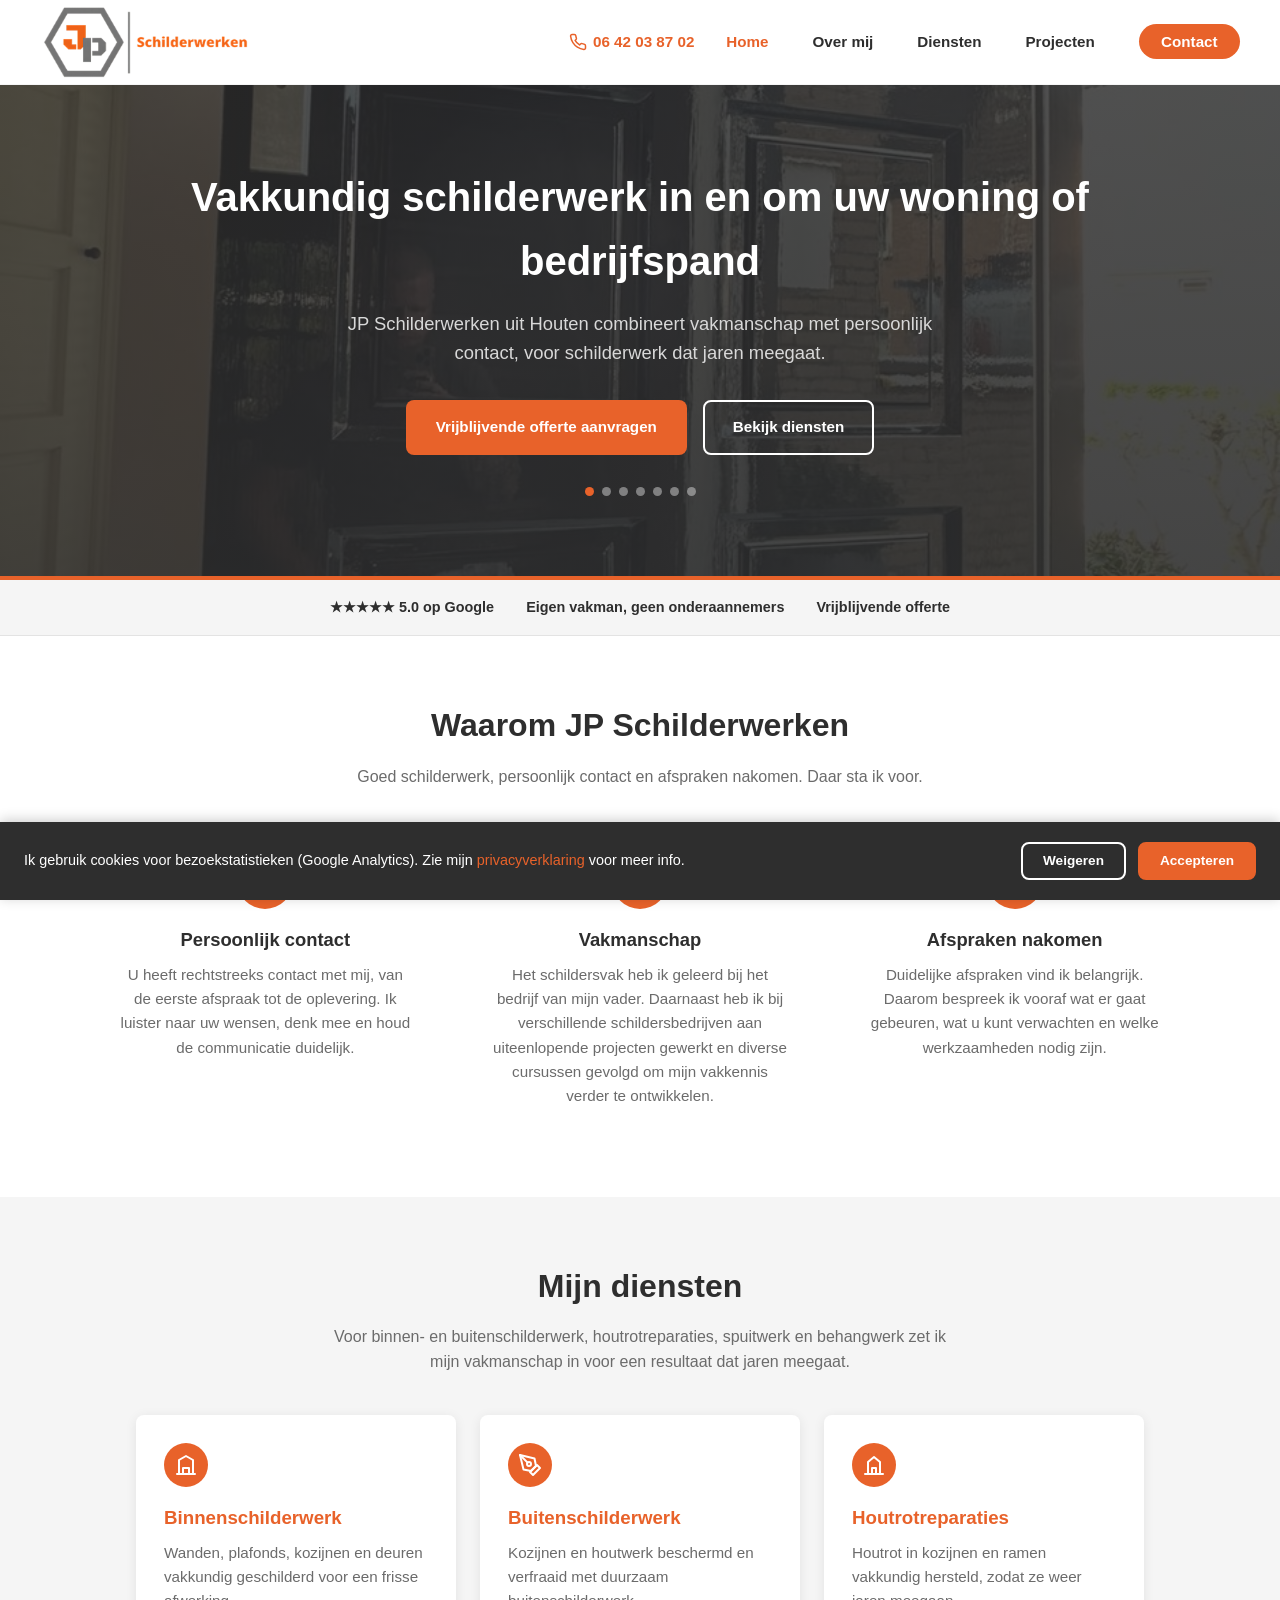
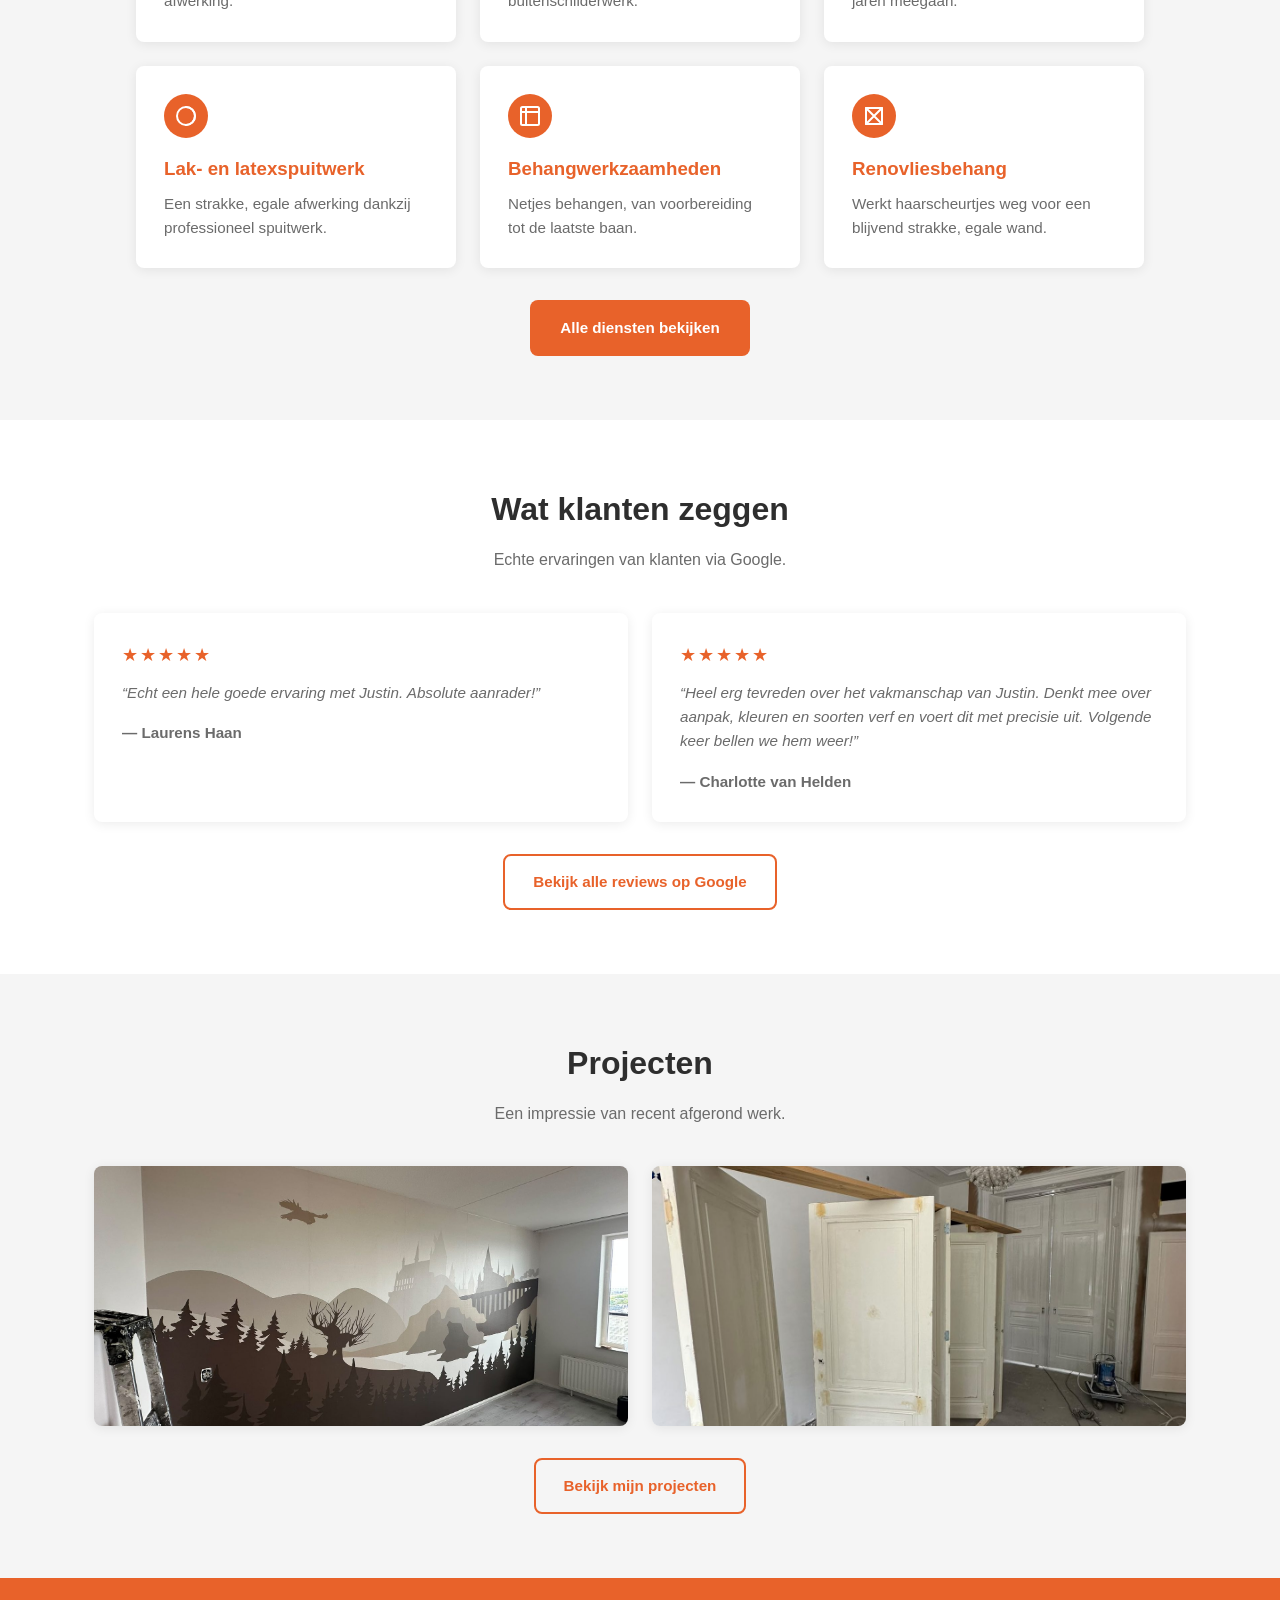
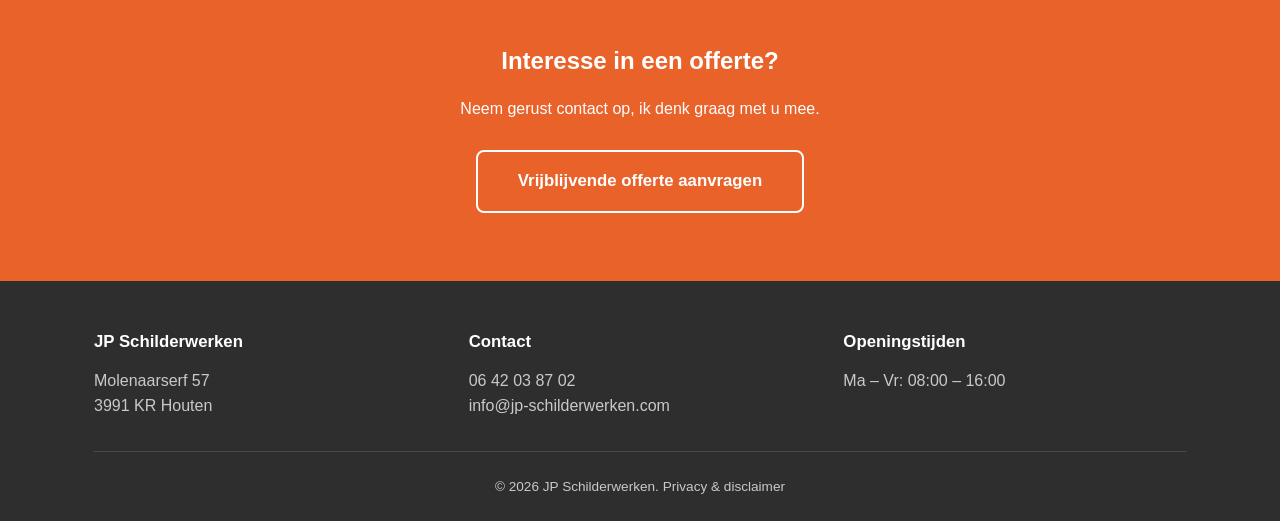
<file: index.html>
<!DOCTYPE html>
<html lang="nl">
<head>
  <meta charset="UTF-8">
  <meta name="viewport" content="width=device-width, initial-scale=1.0">
  <title>JP Schilderwerken | Schilderwerk in en om uw woning of bedrijfspand</title>
  <meta name="description" content="JP Schilderwerken: binnen- en buitenschilderwerk, houtrotreparaties, lak- en latexspuitwerk en behangwerkzaamheden in de regio Utrecht. Vraag vrijblijvend een offerte aan.">
  <link rel="stylesheet" href="css/styles.css?v=19">
  <link rel="icon" type="image/png" href="assets/images/favicon.png">
</head>
<body>
  <header class="site-header">
    <div class="container">
      <a href="index.html" class="logo-link">
        <img src="assets/images/logo.png?v=2" alt="JP Schilderwerken logo">
      </a>
      <div class="header-right">
        <a href="tel:+31642038702" class="header-phone"><svg width="18" height="18" viewBox="0 0 24 24" fill="none" stroke="currentColor" stroke-width="2" stroke-linecap="round" stroke-linejoin="round" aria-hidden="true"><path d="M22 16.92v3a2 2 0 0 1-2.18 2 19.79 19.79 0 0 1-8.63-3.07 19.5 19.5 0 0 1-6-6 19.79 19.79 0 0 1-3.07-8.67A2 2 0 0 1 4.11 2h3a2 2 0 0 1 2 1.72c.127.96.362 1.903.7 2.81a2 2 0 0 1-.45 2.11L8.09 9.91a16 16 0 0 0 6 6l1.27-1.27a2 2 0 0 1 2.11-.45c.907.338 1.85.573 2.81.7A2 2 0 0 1 22 16.92z"/></svg><span class="header-phone-text">06 42 03 87 02</span></a>
      <button class="nav-toggle" id="nav-toggle" aria-label="Menu openen" aria-expanded="false">&#9776;</button>
      <ul class="nav" id="nav">
        <li><a href="index.html" aria-current="page">Home</a></li>
        <li><a href="over-ons.html">Over mij</a></li>
        <li><a href="diensten.html">Diensten</a></li>
        <li><a href="projecten.html">Projecten</a></li>
        <li><a href="contact.html" class="nav-cta">Contact</a></li>
      </ul>
      </div>
    </div>
  </header>

  <section class="hero hero-slideshow-wrap">
    <div class="hero-slideshow" id="hero-slideshow" aria-hidden="true">
      <div class="hero-slide active" style="background-image:url('assets/images/werk-deur.jpg')"></div>
      <div class="hero-slide" style="background-image:url('assets/images/werk-steiger-banner.jpg')"></div>
      <div class="hero-slide" style="background-image:url('assets/images/werk-buiten-steiger.jpg')"></div>
      <div class="hero-slide" style="background-image:url('assets/images/werk-buiten-voordeur.jpg')"></div>
      <div class="hero-slide" style="background-image:url('assets/images/werk-binnen-deuren.jpg')"></div>
      <div class="hero-slide" style="background-image:url('assets/images/werk-spuitwerk-kast.jpg')"></div>
      <div class="hero-slide" style="background-image:url('assets/images/werk-behang-mural.jpg')"></div>
    </div>
    <div class="hero-overlay"></div>
    <div class="container hero-content">
      <h1>Vakkundig schilderwerk in en om uw woning of bedrijfspand</h1>
      <p>JP Schilderwerken uit Houten combineert vakmanschap met persoonlijk contact, voor schilderwerk dat jaren meegaat.</p>
      <div class="hero-actions">
        <a href="contact.html" class="btn btn-primary">Vrijblijvende offerte aanvragen</a>
        <a href="diensten.html" class="btn btn-outline">Bekijk diensten</a>
      </div>
      <div class="carousel-dots hero-dots" id="hero-slideshow-dots"></div>
    </div>
  </section>

  <div class="trust-bar">
    <div class="container trust-bar-inner">
      <span class="trust-item">&#9733;&#9733;&#9733;&#9733;&#9733; 5.0 op Google</span>
      <span class="trust-item">Eigen vakman, geen onderaannemers</span>
      <span class="trust-item">Vrijblijvende offerte</span>
    </div>
  </div>

  <section class="section">
    <div class="container">
      <h2>Waarom JP Schilderwerken</h2>
      <p class="section-intro">Goed schilderwerk, persoonlijk contact en afspraken nakomen. Daar sta ik voor.</p>
      <div class="usp-grid">
        <div class="usp-card">
          <div class="usp-icon"><svg width="26" height="26" viewBox="0 0 24 24" fill="none" stroke="white" stroke-width="2" stroke-linecap="round" stroke-linejoin="round" aria-hidden="true"><path d="M21 11.5c0 4.4-4 8-9 8-1 0-2-.1-2.9-.4L3 21l1.6-4.3A7.9 7.9 0 0 1 3 11.5c0-4.4 4-8 9-8s9 3.6 9 8z"/></svg></div>
          <h3>Persoonlijk contact</h3>
          <p>U heeft rechtstreeks contact met mij, van de eerste afspraak tot de oplevering. Ik luister naar uw wensen, denk mee en houd de communicatie duidelijk.</p>
        </div>
        <div class="usp-card">
          <div class="usp-icon"><svg width="24" height="24" viewBox="0 0 24 24" fill="white" aria-hidden="true"><path d="M12 2.5l2.2 7.3 7.3 2.2-7.3 2.2L12 21.5l-2.2-7.3-7.3-2.2 7.3-2.2L12 2.5z"/></svg></div>
          <h3>Vakmanschap</h3>
          <p>Het schildersvak heb ik geleerd bij het bedrijf van mijn vader. Daarnaast heb ik bij verschillende schildersbedrijven aan uiteenlopende projecten gewerkt en diverse cursussen gevolgd om mijn vakkennis verder te ontwikkelen.</p>
        </div>
        <div class="usp-card">
          <div class="usp-icon"><svg width="26" height="26" viewBox="0 0 24 24" fill="none" stroke="white" stroke-width="2" stroke-linecap="round" stroke-linejoin="round" aria-hidden="true"><path d="M12 3l6 3v5c0 4.5-3 7.5-6 9-3-1.5-6-4.5-6-9V6l6-3z"/><path d="M8.5 12l2.5 2.5 5-5.5"/></svg></div>
          <h3>Afspraken nakomen</h3>
          <p>Duidelijke afspraken vind ik belangrijk. Daarom bespreek ik vooraf wat er gaat gebeuren, wat u kunt verwachten en welke werkzaamheden nodig zijn.</p>
        </div>
      </div>
    </div>
  </section>

  <section class="section section-alt">
    <div class="container">
      <h2>Mijn diensten</h2>
      <p class="section-intro">Voor binnen- en buitenschilderwerk, houtrotreparaties, spuitwerk en behangwerk zet ik mijn vakmanschap in voor een resultaat dat jaren meegaat.</p>
      <div class="card-grid-center">
        <div class="card card-with-icon">
          <div class="usp-icon"><svg width="24" height="24" viewBox="0 0 24 24" fill="none" stroke="white" stroke-width="2" stroke-linecap="round" stroke-linejoin="round" aria-hidden="true"><path d="M3 21h18"/><path d="M5 21V7l7-4 7 4v14"/><path d="M9 21v-6h6v6"/></svg></div>
          <h3>Binnenschilderwerk</h3>
          <p>Wanden, plafonds, kozijnen en deuren vakkundig geschilderd voor een frisse afwerking.</p>
        </div>
        <div class="card card-with-icon">
          <div class="usp-icon"><svg width="24" height="24" viewBox="0 0 24 24" fill="none" stroke="white" stroke-width="2" stroke-linecap="round" stroke-linejoin="round" aria-hidden="true"><path d="M12 19l7-7 3 3-7 7-3-3z"/><path d="M18 13l-1.5-7.5L2 2l3.5 14.5L13 18l5-5z"/><path d="M2 2l7.586 7.586"/><circle cx="11" cy="11" r="2"/></svg></div>
          <h3>Buitenschilderwerk</h3>
          <p>Kozijnen en houtwerk beschermd en verfraaid met duurzaam buitenschilderwerk.</p>
        </div>
        <div class="card card-with-icon">
          <div class="usp-icon"><svg width="24" height="24" viewBox="0 0 24 24" fill="none" stroke="white" stroke-width="2" stroke-linecap="round" stroke-linejoin="round" aria-hidden="true"><path d="M3 21h18"/><path d="M6 21V9l6-5 6 5v12"/><path d="M10 21v-6h4v6"/></svg></div>
          <h3>Houtrotreparaties</h3>
          <p>Houtrot in kozijnen en ramen vakkundig hersteld, zodat ze weer jaren meegaan.</p>
        </div>
        <div class="card card-with-icon">
          <div class="usp-icon"><svg width="24" height="24" viewBox="0 0 24 24" fill="none" stroke="white" stroke-width="2" stroke-linecap="round" stroke-linejoin="round" aria-hidden="true"><circle cx="12" cy="12" r="9"/><path d="M12 3a9 9 0 0 1 0 18"/></svg></div>
          <h3>Lak- en latexspuitwerk</h3>
          <p>Een strakke, egale afwerking dankzij professioneel spuitwerk.</p>
        </div>
        <div class="card card-with-icon">
          <div class="usp-icon"><svg width="24" height="24" viewBox="0 0 24 24" fill="none" stroke="white" stroke-width="2" stroke-linecap="round" stroke-linejoin="round" aria-hidden="true"><rect x="3" y="3" width="18" height="18" rx="1.5"/><path d="M3 8h18M8 3v18"/></svg></div>
          <h3>Behangwerkzaamheden</h3>
          <p>Netjes behangen, van voorbereiding tot de laatste baan.</p>
        </div>
        <div class="card card-with-icon">
          <div class="usp-icon"><svg width="24" height="24" viewBox="0 0 24 24" fill="none" stroke="white" stroke-width="2" stroke-linecap="round" stroke-linejoin="round" aria-hidden="true"><path d="M4 4h16v16H4z"/><path d="M4 4l16 16M20 4L4 20"/></svg></div>
          <h3>Renovliesbehang</h3>
          <p>Werkt haarscheurtjes weg voor een blijvend strakke, egale wand.</p>
        </div>
      </div>
      <div style="text-align:center; margin-top:2rem;">
        <a href="diensten.html" class="btn btn-primary">Alle diensten bekijken</a>
      </div>
    </div>
  </section>

  <section class="section">
    <div class="container">
      <h2>Wat klanten zeggen</h2>
      <p class="section-intro">Echte ervaringen van klanten via Google.</p>
      <div class="card-grid">
        <div class="card testimonial-card">
          <div class="testimonial-stars">&#9733;&#9733;&#9733;&#9733;&#9733;</div>
          <p class="testimonial-text">&ldquo;Echt een hele goede ervaring met Justin. Absolute aanrader!&rdquo;</p>
          <p class="testimonial-author">&mdash; Laurens Haan</p>
        </div>
        <div class="card testimonial-card">
          <div class="testimonial-stars">&#9733;&#9733;&#9733;&#9733;&#9733;</div>
          <p class="testimonial-text">&ldquo;Heel erg tevreden over het vakmanschap van Justin. Denkt mee over aanpak, kleuren en soorten verf en voert dit met precisie uit. Volgende keer bellen we hem weer!&rdquo;</p>
          <p class="testimonial-author">&mdash; Charlotte van Helden</p>
        </div>
      </div>
      <div style="text-align:center; margin-top:2rem;">
        <a href="https://g.page/r/Cd4bdeo8upZgEBM/review" class="btn btn-outline" style="border-color:var(--color-primary); color:var(--color-primary);" target="_blank" rel="noopener">Bekijk alle reviews op Google</a>
      </div>
    </div>
  </section>

  <section class="section section-alt">
    <div class="container">
      <h2>Projecten</h2>
      <p class="section-intro">Een impressie van recent afgerond werk.</p>
      <div class="card-grid">
        <img src="assets/images/werk-behang-mural.jpg" alt="Themabehang kinderkamer" class="work-photo">
        <img src="assets/images/werk-binnen-deuren.jpg" alt="Geschilderde paneeldeuren" class="work-photo">
      </div>
      <div style="text-align:center; margin-top:2rem;">
        <a href="projecten.html" class="btn btn-outline" style="border-color:var(--color-primary); color:var(--color-primary);">Bekijk mijn projecten</a>
      </div>
    </div>
  </section>

  <section class="review-cta">
    <div class="container">
      <h2>Interesse in een offerte?</h2>
      <p>Neem gerust contact op, ik denk graag met u mee.</p>
      <a href="contact.html" class="btn btn-outline">Vrijblijvende offerte aanvragen</a>
    </div>
  </section>

  <footer class="footer">
    <div class="container">
      <div class="footer-grid">
        <div>
          <h3>JP Schilderwerken</h3>
          <p>Molenaarserf 57<br>3991 KR Houten</p>
        </div>
        <div>
          <h3>Contact</h3>
          <p><a href="tel:+31642038702">06 42 03 87 02</a><br>
          <a href="mailto:info@jp-schilderwerken.com">info@jp-schilderwerken.com</a></p>
        </div>
        <div>
          <h3>Openingstijden</h3>
          <p>Ma &ndash; Vr: 08:00 &ndash; 16:00</p>
        </div>
      </div>
      <div class="footer-bottom">
        &copy; 2026 JP Schilderwerken. <a href="privacy.html">Privacy &amp; disclaimer</a>
      </div>
    </div>
  </footer>

  <div class="cookie-banner hidden" id="cookie-banner">
    <p>Ik gebruik cookies voor bezoekstatistieken (Google Analytics). Zie mijn <a href="privacy.html">privacyverklaring</a> voor meer info.</p>
    <div class="cookie-actions">
      <button id="cookie-decline">Weigeren</button>
      <button id="cookie-accept">Accepteren</button>
    </div>
  </div>

  <script src="js/main.js?v=19"></script>
</body>
</html>
</file>
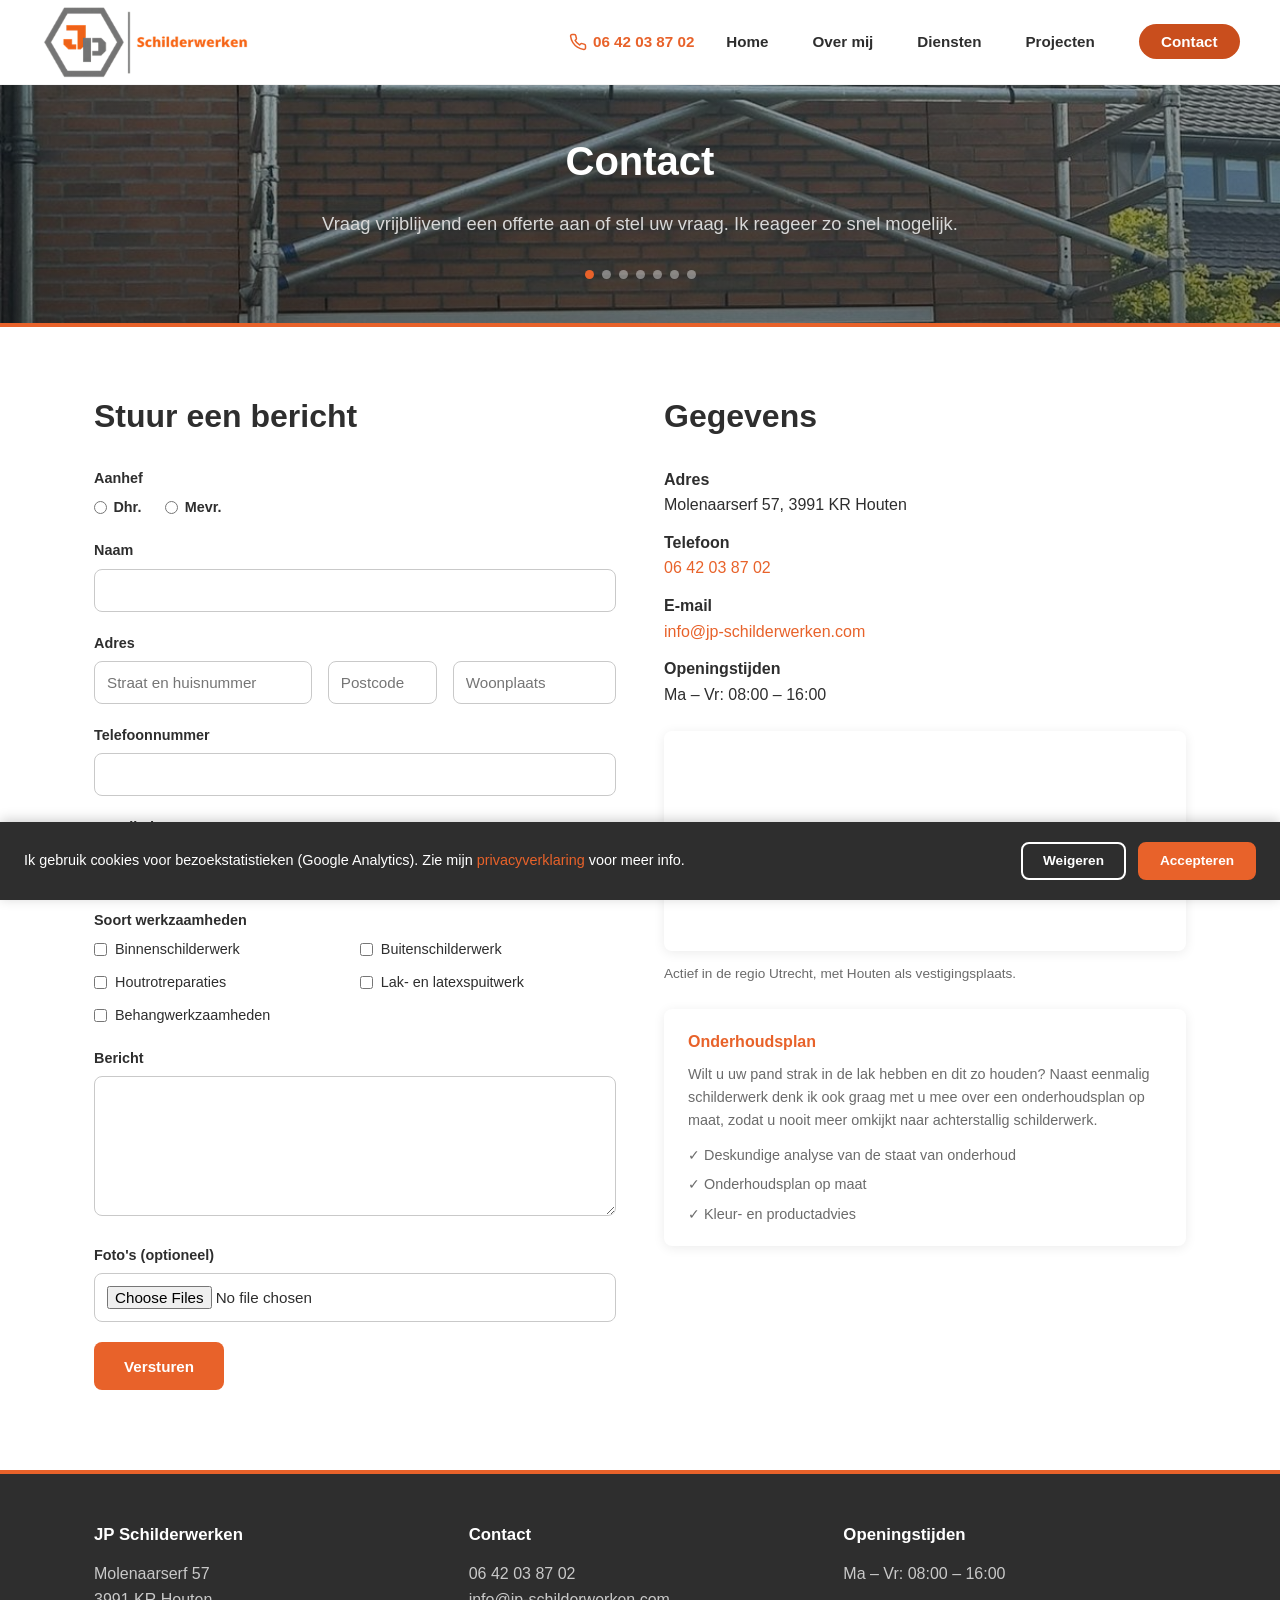
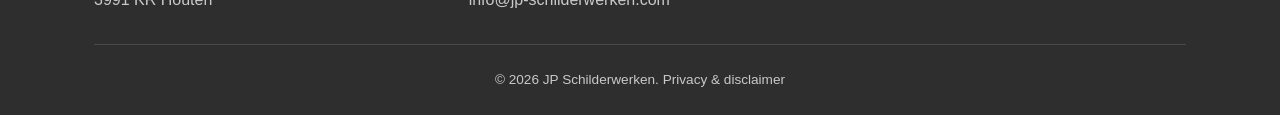
<file: contact.html>
<!DOCTYPE html>
<html lang="nl">
<head>
  <meta charset="UTF-8">
  <meta name="viewport" content="width=device-width, initial-scale=1.0">
  <title>Contact | JP Schilderwerken</title>
  <meta name="description" content="Neem contact op met JP Schilderwerken, actief in de regio Utrecht, voor een vrijblijvende offerte.">
  <link rel="stylesheet" href="css/styles.css?v=19">
  <link rel="icon" type="image/png" href="assets/images/favicon.png">
  <style>
    .contact-grid { display: grid; grid-template-columns: 1fr 1fr; gap: 3rem; }
    .form-group { margin-bottom: 1.25rem; }
    .form-group label { display: block; font-weight: 600; margin-bottom: 0.4rem; font-size: 0.9rem; }
    .form-group input, .form-group textarea {
      width: 100%; padding: 0.75rem; border: 1px solid #C9C9C9; border-radius: var(--radius);
      font-family: var(--font-family); font-size: 0.95rem;
    }
    .form-group textarea { min-height: 140px; resize: vertical; }
    .form-row { display: grid; grid-template-columns: 2fr 1fr 1.5fr; gap: 1rem; }
    .form-inline-options { display: flex; gap: 1.5rem; align-items: center; }
    .form-inline-options label { display: flex; align-items: center; gap: 0.4rem; font-weight: 600; font-size: 0.9rem; margin-bottom: 0; }
    .form-inline-options input[type="radio"] { width: auto; }
    .form-checkbox-group { display: grid; grid-template-columns: 1fr 1fr; gap: 0.6rem; }
    .form-checkbox-group label { display: flex; align-items: center; gap: 0.5rem; font-weight: 500; font-size: 0.9rem; margin-bottom: 0; }
    .form-checkbox-group input[type="checkbox"] { width: auto; }
    #form-status { margin-top: 1rem; font-weight: 600; }
    #form-status.success { color: #1E7A34; }
    #form-status.error { color: #B3261E; }
    .contact-info-list { list-style: none; margin-top: 1rem; }
    .contact-info-list li { margin-bottom: 0.75rem; }
    @media (max-width: 800px) {
      .contact-grid { grid-template-columns: 1fr; }
      .form-row { grid-template-columns: 1fr; }
      .form-checkbox-group { grid-template-columns: 1fr; }
    }
  </style>
</head>
<body>
  <header class="site-header">
    <div class="container">
      <a href="index.html" class="logo-link">
        <img src="assets/images/logo.png?v=2" alt="JP Schilderwerken logo">
      </a>
      <div class="header-right">
        <a href="tel:+31642038702" class="header-phone"><svg width="18" height="18" viewBox="0 0 24 24" fill="none" stroke="currentColor" stroke-width="2" stroke-linecap="round" stroke-linejoin="round" aria-hidden="true"><path d="M22 16.92v3a2 2 0 0 1-2.18 2 19.79 19.79 0 0 1-8.63-3.07 19.5 19.5 0 0 1-6-6 19.79 19.79 0 0 1-3.07-8.67A2 2 0 0 1 4.11 2h3a2 2 0 0 1 2 1.72c.127.96.362 1.903.7 2.81a2 2 0 0 1-.45 2.11L8.09 9.91a16 16 0 0 0 6 6l1.27-1.27a2 2 0 0 1 2.11-.45c.907.338 1.85.573 2.81.7A2 2 0 0 1 22 16.92z"/></svg><span class="header-phone-text">06 42 03 87 02</span></a>
      <button class="nav-toggle" id="nav-toggle" aria-label="Menu openen" aria-expanded="false">&#9776;</button>
      <ul class="nav" id="nav">
        <li><a href="index.html">Home</a></li>
        <li><a href="over-ons.html">Over mij</a></li>
        <li><a href="diensten.html">Diensten</a></li>
        <li><a href="projecten.html">Projecten</a></li>
        <li><a href="contact.html" class="nav-cta" aria-current="page">Contact</a></li>
      </ul>
      </div>
    </div>
  </header>

  <section class="hero hero-compact hero-slideshow-wrap">
    <div class="hero-slideshow" id="hero-slideshow" aria-hidden="true">
      <div class="hero-slide active" style="background-image:url('assets/images/werk-steiger-banner.jpg')"></div>
      <div class="hero-slide" style="background-image:url('assets/images/werk-buiten-voordeur.jpg')"></div>
      <div class="hero-slide" style="background-image:url('assets/images/werk-binnen-deuren.jpg')"></div>
      <div class="hero-slide" style="background-image:url('assets/images/werk-behang-mural.jpg')"></div>
      <div class="hero-slide" style="background-image:url('assets/images/werk-spuitwerk-kast.jpg')"></div>
      <div class="hero-slide" style="background-image:url('assets/images/werk-deur.jpg')"></div>
      <div class="hero-slide" style="background-image:url('assets/images/werk-buiten-steiger.jpg')"></div>
    </div>
    <div class="hero-overlay hero-overlay-light"></div>
    <div class="container hero-content">
      <h1>Contact</h1>
      <p>Vraag vrijblijvend een offerte aan of stel uw vraag. Ik reageer zo snel mogelijk.</p>
      <div class="carousel-dots hero-dots" id="hero-slideshow-dots"></div>
    </div>
  </section>

  <section class="section">
    <div class="container contact-grid">
      <div>
        <h2 style="text-align:left; margin-bottom:1.5rem;">Stuur een bericht</h2>
        <form id="contact-form">
          <input type="hidden" name="access_key" value="YOUR_WEB3FORMS_ACCESS_KEY">
          <input type="checkbox" name="botcheck" class="hidden" style="display:none">
          <div class="form-group">
            <label>Aanhef</label>
            <div class="form-inline-options">
              <label><input type="radio" name="salutation" value="Dhr."> Dhr.</label>
              <label><input type="radio" name="salutation" value="Mevr."> Mevr.</label>
            </div>
          </div>
          <div class="form-group">
            <label for="name">Naam</label>
            <input type="text" id="name" name="name" required>
          </div>
          <div class="form-group">
            <label for="address">Adres</label>
            <div class="form-row">
              <input type="text" id="address" name="address" placeholder="Straat en huisnummer">
              <input type="text" id="postcode" name="postcode" placeholder="Postcode">
              <input type="text" id="city" name="city" placeholder="Woonplaats">
            </div>
          </div>
          <div class="form-group">
            <label for="phone">Telefoonnummer</label>
            <input type="tel" id="phone" name="phone">
          </div>
          <div class="form-group">
            <label for="email">E-mailadres</label>
            <input type="email" id="email" name="email" required>
          </div>
          <div class="form-group">
            <label>Soort werkzaamheden</label>
            <div class="form-checkbox-group">
              <label><input type="checkbox" name="services[]" value="Binnenschilderwerk"> Binnenschilderwerk</label>
              <label><input type="checkbox" name="services[]" value="Buitenschilderwerk"> Buitenschilderwerk</label>
              <label><input type="checkbox" name="services[]" value="Houtrotreparaties"> Houtrotreparaties</label>
              <label><input type="checkbox" name="services[]" value="Lak- en latexspuitwerk"> Lak- en latexspuitwerk</label>
              <label><input type="checkbox" name="services[]" value="Behangwerkzaamheden"> Behangwerkzaamheden</label>
            </div>
          </div>
          <div class="form-group">
            <label for="message">Bericht</label>
            <textarea id="message" name="message" required></textarea>
          </div>
          <div class="form-group">
            <label for="attachment">Foto's (optioneel)</label>
            <input type="file" id="attachment" name="attachment" accept="image/*" multiple>
          </div>
          <button type="submit" class="btn btn-primary">Versturen</button>
          <p id="form-status"></p>
        </form>
      </div>
      <div>
        <h2 style="text-align:left; margin-bottom:1.5rem;">Gegevens</h2>
        <ul class="contact-info-list">
          <li><strong>Adres</strong><br>Molenaarserf 57, 3991 KR Houten</li>
          <li><strong>Telefoon</strong><br><a href="tel:+31642038702">06 42 03 87 02</a></li>
          <li><strong>E-mail</strong><br><a href="mailto:info@jp-schilderwerken.com">info@jp-schilderwerken.com</a></li>
          <li><strong>Openingstijden</strong><br>Ma &ndash; Vr: 08:00 &ndash; 16:00</li>
        </ul>
        <div class="map-embed map-embed-compact">
          <iframe src="https://www.google.com/maps?q=Molenaarserf+57,+3991+KR+Houten&output=embed" loading="lazy" referrerpolicy="no-referrer-when-downgrade" title="Werkgebied JP Schilderwerken - Molenaarserf 57, Houten"></iframe>
        </div>
        <p class="section-intro" style="text-align:left; margin:0.75rem 0 0; font-size:0.85rem;">Actief in de regio Utrecht, met Houten als vestigingsplaats.</p>
        <div class="card" style="margin-top:1.5rem; padding:1.25rem 1.5rem;">
          <h3 style="color:var(--color-primary); margin-bottom:0.5rem; font-size:1rem;">Onderhoudsplan</h3>
          <p style="color:var(--color-gray); font-size:0.9rem; margin-bottom:0.75rem;">Wilt u uw pand strak in de lak hebben en dit zo houden? Naast eenmalig schilderwerk denk ik ook graag met u mee over een onderhoudsplan op maat, zodat u nooit meer omkijkt naar achterstallig schilderwerk.</p>
          <ul style="list-style:none; padding:0; margin:0; font-size:0.9rem; color:var(--color-gray);">
            <li style="margin-bottom:0.4rem;">&#10003; Deskundige analyse van de staat van onderhoud</li>
            <li style="margin-bottom:0.4rem;">&#10003; Onderhoudsplan op maat</li>
            <li>&#10003; Kleur- en productadvies</li>
          </ul>
        </div>
      </div>
    </div>
  </section>

  <footer class="footer">
    <div class="container">
      <div class="footer-grid">
        <div>
          <h3>JP Schilderwerken</h3>
          <p>Molenaarserf 57<br>3991 KR Houten</p>
        </div>
        <div>
          <h3>Contact</h3>
          <p><a href="tel:+31642038702">06 42 03 87 02</a><br>
          <a href="mailto:info@jp-schilderwerken.com">info@jp-schilderwerken.com</a></p>
        </div>
        <div>
          <h3>Openingstijden</h3>
          <p>Ma &ndash; Vr: 08:00 &ndash; 16:00</p>
        </div>
      </div>
      <div class="footer-bottom">
        &copy; 2026 JP Schilderwerken. <a href="privacy.html">Privacy &amp; disclaimer</a>
      </div>
    </div>
  </footer>

  <div class="cookie-banner hidden" id="cookie-banner">
    <p>Ik gebruik cookies voor bezoekstatistieken (Google Analytics). Zie mijn <a href="privacy.html">privacyverklaring</a> voor meer info.</p>
    <div class="cookie-actions">
      <button id="cookie-decline">Weigeren</button>
      <button id="cookie-accept">Accepteren</button>
    </div>
  </div>

  <script src="js/main.js?v=19"></script>
</body>
</html>
</file>
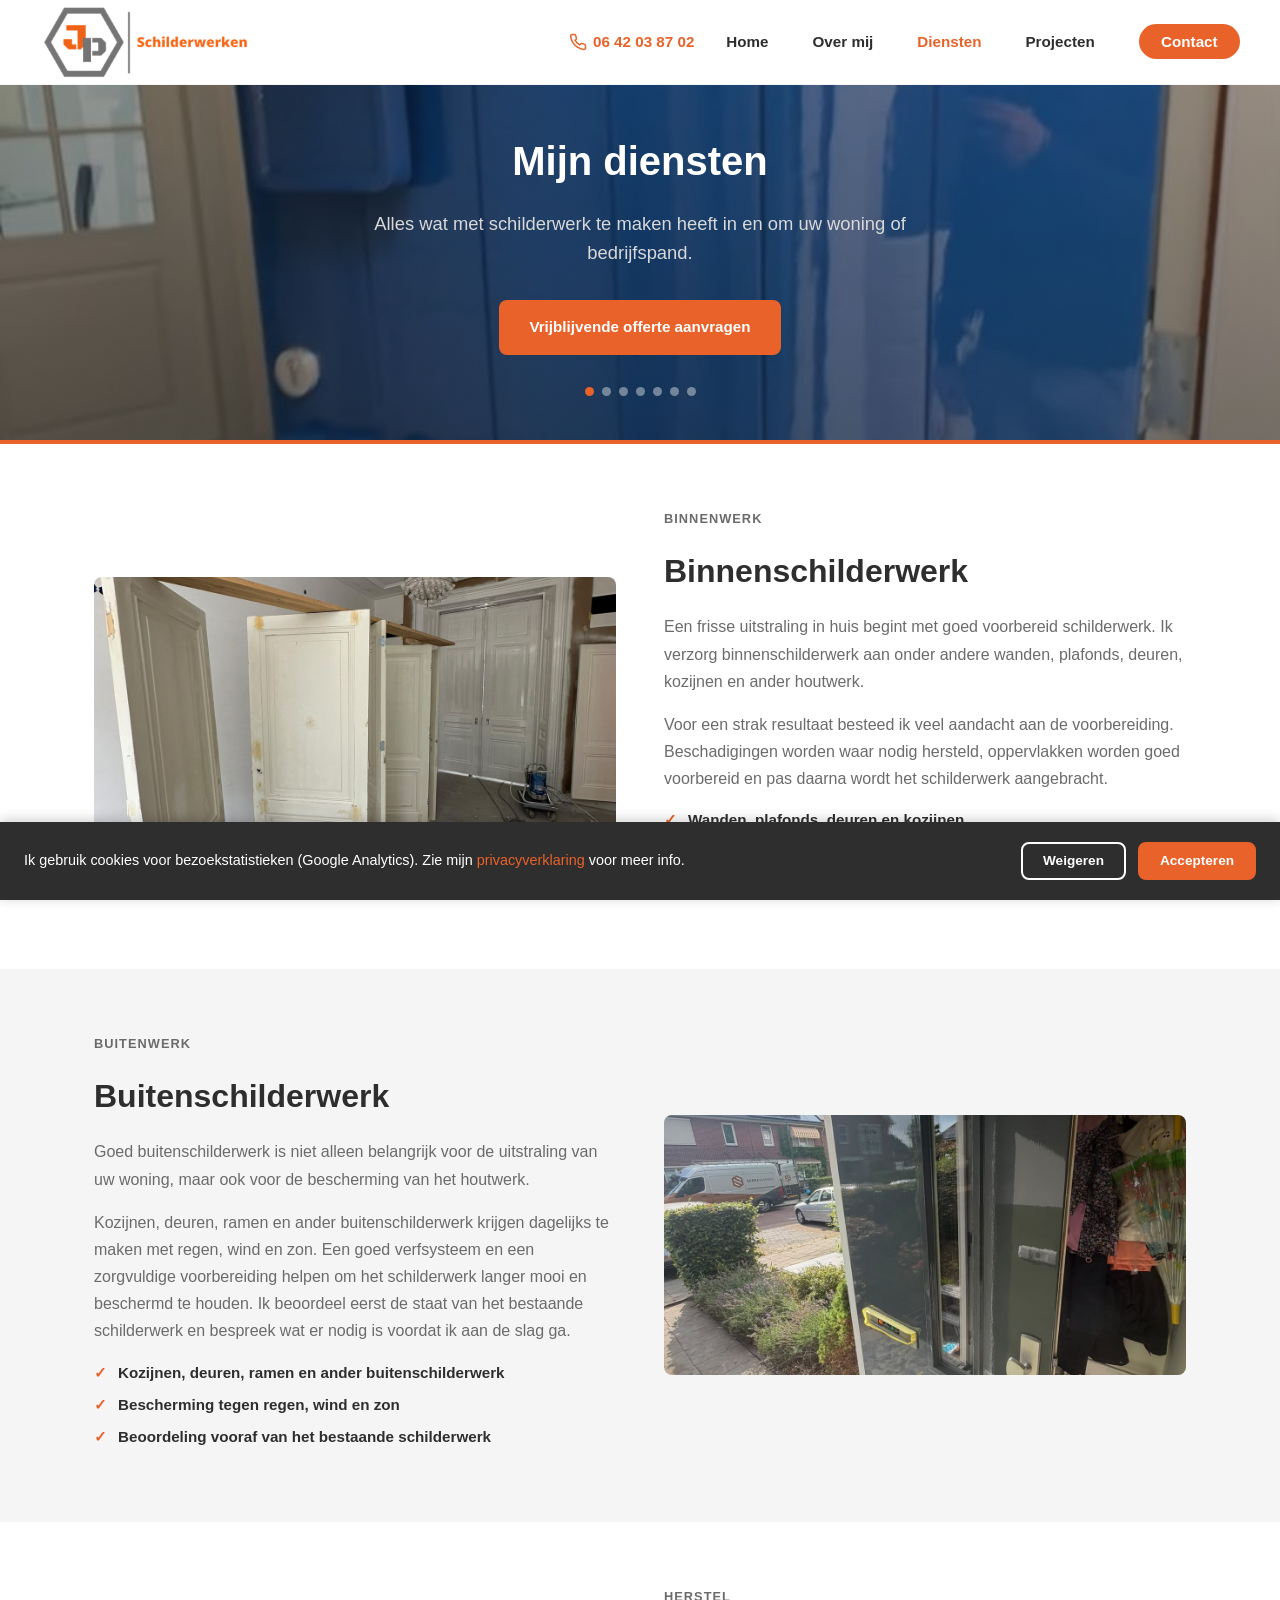
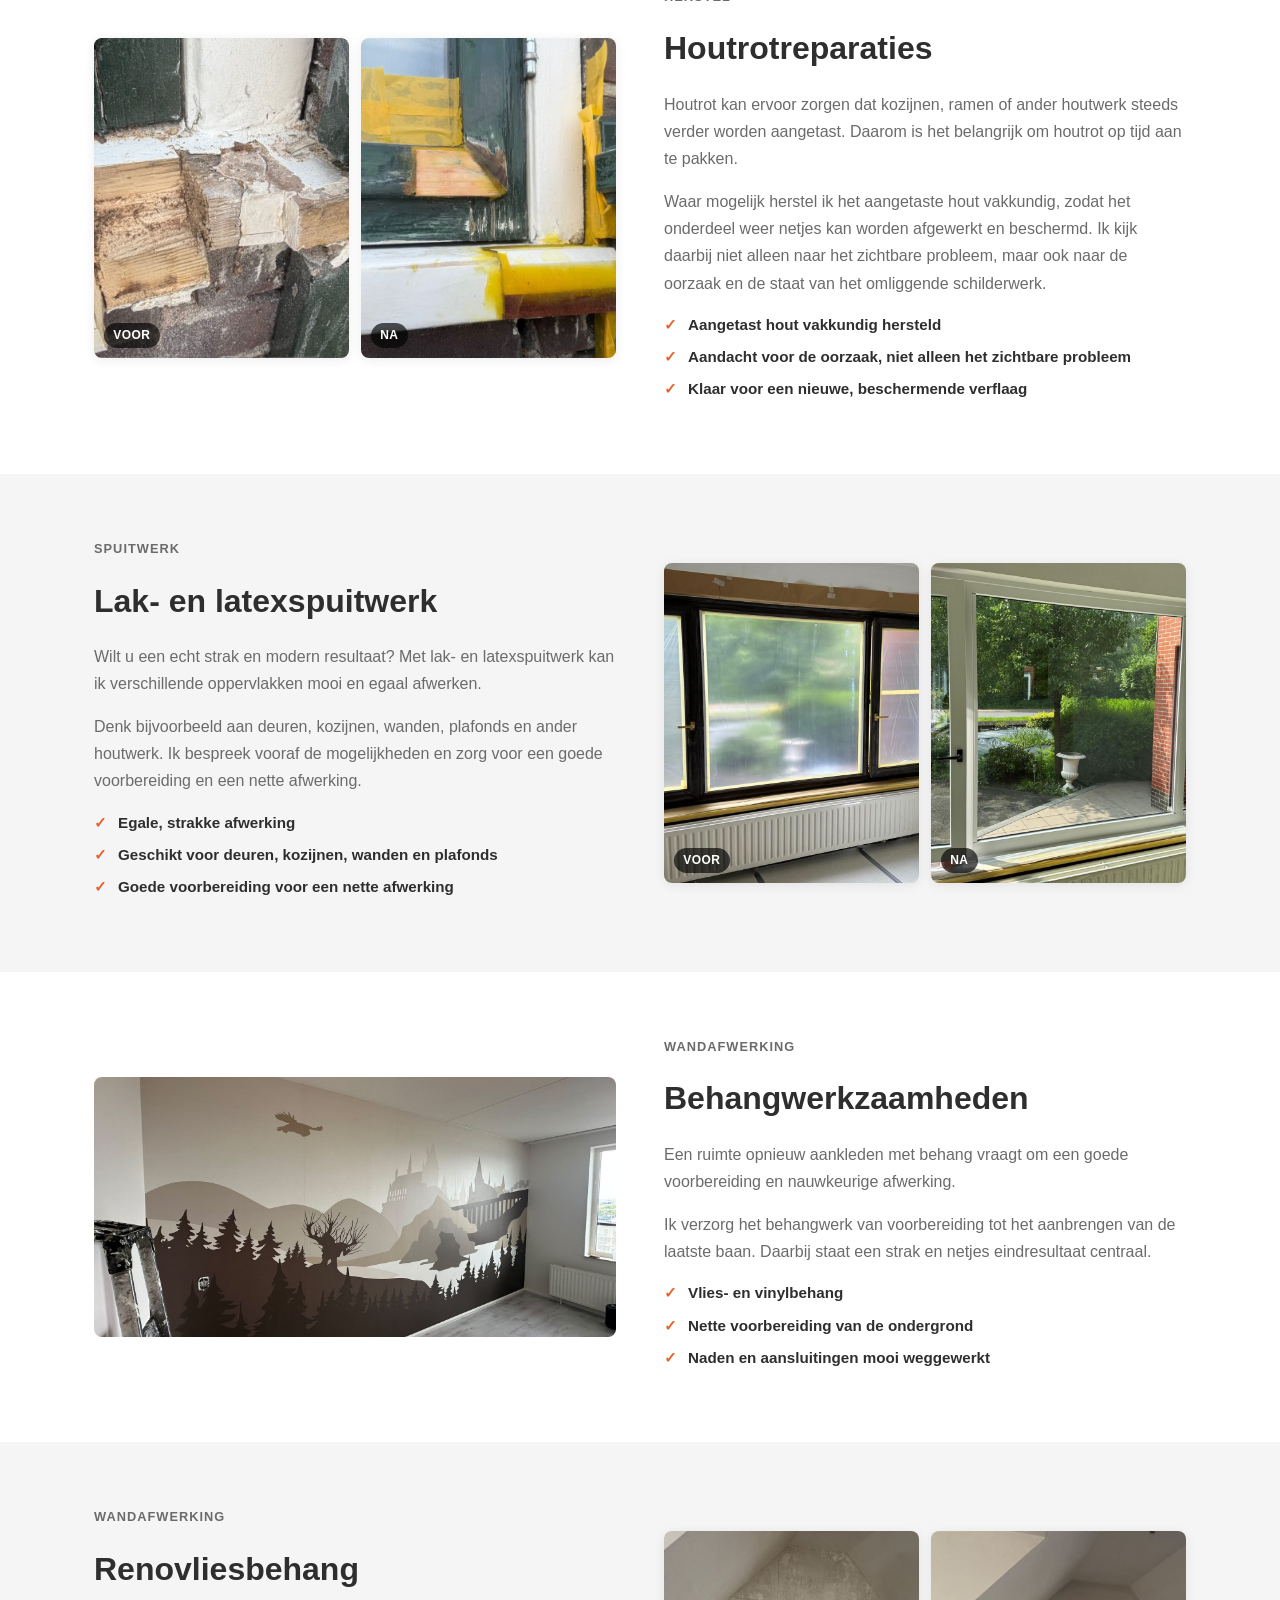
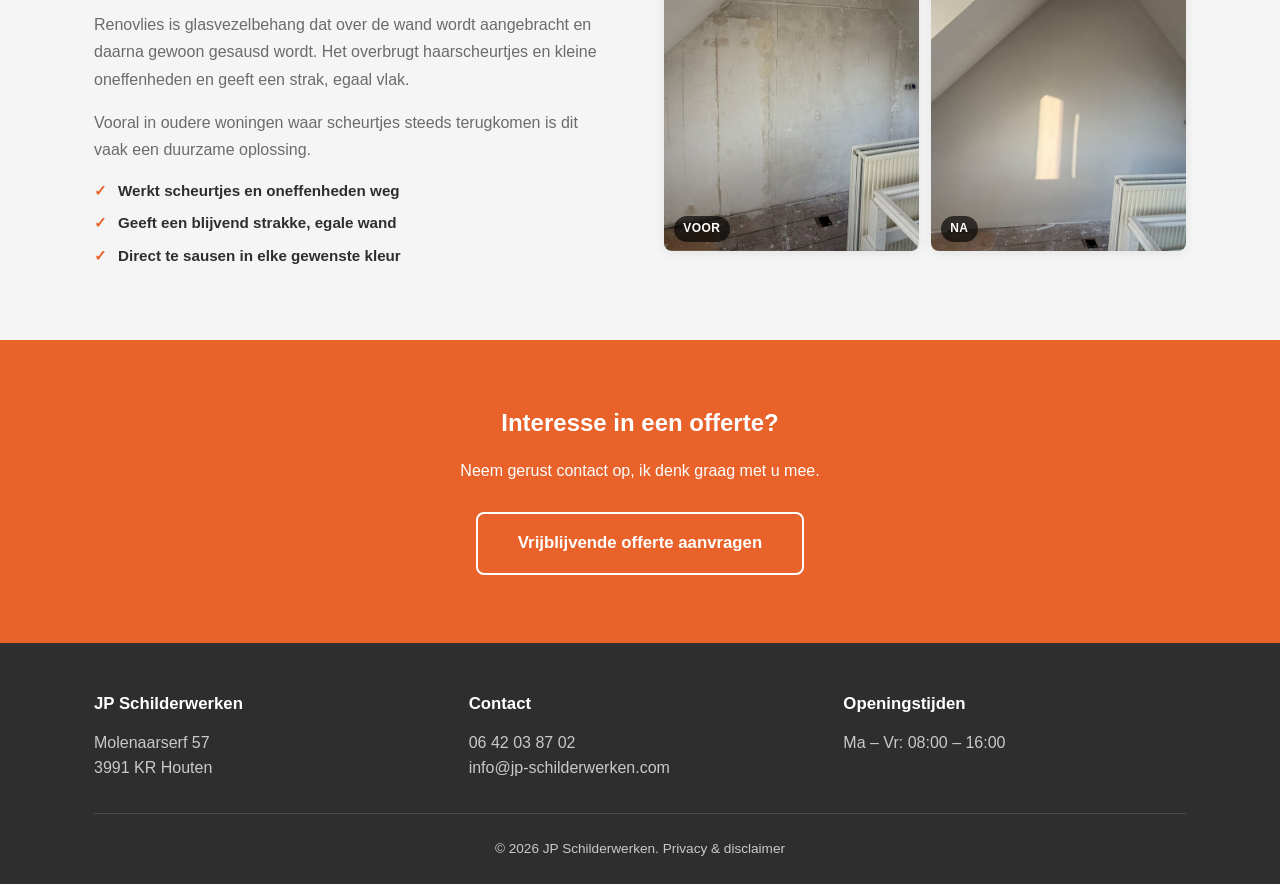
<file: diensten.html>
<!DOCTYPE html>
<html lang="nl">
<head>
  <meta charset="UTF-8">
  <meta name="viewport" content="width=device-width, initial-scale=1.0">
  <title>Mijn diensten | JP Schilderwerken</title>
  <meta name="description" content="Binnen- en buitenschilderwerk, houtrotreparaties, lak- en latexspuitwerk, behangwerkzaamheden en renovliesbehang door JP Schilderwerken, actief in de regio Utrecht.">
  <link rel="stylesheet" href="css/styles.css?v=19">
  <link rel="icon" type="image/png" href="assets/images/favicon.png">
</head>
<body>
  <header class="site-header">
    <div class="container">
      <a href="index.html" class="logo-link">
        <img src="assets/images/logo.png?v=2" alt="JP Schilderwerken logo">
      </a>
      <div class="header-right">
        <a href="tel:+31642038702" class="header-phone"><svg width="18" height="18" viewBox="0 0 24 24" fill="none" stroke="currentColor" stroke-width="2" stroke-linecap="round" stroke-linejoin="round" aria-hidden="true"><path d="M22 16.92v3a2 2 0 0 1-2.18 2 19.79 19.79 0 0 1-8.63-3.07 19.5 19.5 0 0 1-6-6 19.79 19.79 0 0 1-3.07-8.67A2 2 0 0 1 4.11 2h3a2 2 0 0 1 2 1.72c.127.96.362 1.903.7 2.81a2 2 0 0 1-.45 2.11L8.09 9.91a16 16 0 0 0 6 6l1.27-1.27a2 2 0 0 1 2.11-.45c.907.338 1.85.573 2.81.7A2 2 0 0 1 22 16.92z"/></svg><span class="header-phone-text">06 42 03 87 02</span></a>
      <button class="nav-toggle" id="nav-toggle" aria-label="Menu openen" aria-expanded="false">&#9776;</button>
      <ul class="nav" id="nav">
        <li><a href="index.html">Home</a></li>
        <li><a href="over-ons.html">Over mij</a></li>
        <li><a href="diensten.html" aria-current="page">Diensten</a></li>
        <li><a href="projecten.html">Projecten</a></li>
        <li><a href="contact.html" class="nav-cta">Contact</a></li>
      </ul>
      </div>
    </div>
  </header>

  <section class="hero hero-compact hero-slideshow-wrap">
    <div class="hero-slideshow" id="hero-slideshow" aria-hidden="true">
      <div class="hero-slide active" style="background-image:url('assets/images/werk-spuitwerk-kast.jpg')"></div>
      <div class="hero-slide" style="background-image:url('assets/images/werk-behang-mural.jpg')"></div>
      <div class="hero-slide" style="background-image:url('assets/images/werk-binnen-deuren.jpg')"></div>
      <div class="hero-slide" style="background-image:url('assets/images/werk-buiten-voordeur.jpg')"></div>
      <div class="hero-slide" style="background-image:url('assets/images/werk-deur.jpg')"></div>
      <div class="hero-slide" style="background-image:url('assets/images/werk-steiger-banner.jpg')"></div>
      <div class="hero-slide" style="background-image:url('assets/images/werk-buiten-steiger.jpg')"></div>
    </div>
    <div class="hero-overlay hero-overlay-light"></div>
    <div class="container hero-content">
      <h1>Mijn diensten</h1>
      <p>Alles wat met schilderwerk te maken heeft in en om uw woning of bedrijfspand.</p>
      <div class="hero-actions">
        <a href="contact.html" class="btn btn-primary">Vrijblijvende offerte aanvragen</a>
      </div>
      <div class="carousel-dots hero-dots" id="hero-slideshow-dots"></div>
    </div>
  </section>

  <section class="section">
    <div class="container service-block-grid">
      <div class="placeholder-photo has-photo service-block-photo" style="background-image:url('assets/images/werk-binnen-deuren.jpg')" role="img" aria-label="Foto van binnenschilderwerk"></div>
      <div class="service-block-content">
        <p class="service-eyebrow">Binnenwerk</p>
        <h2>Binnenschilderwerk</h2>
        <p>Een frisse uitstraling in huis begint met goed voorbereid schilderwerk. Ik verzorg binnenschilderwerk aan onder andere wanden, plafonds, deuren, kozijnen en ander houtwerk.</p>
        <p>Voor een strak resultaat besteed ik veel aandacht aan de voorbereiding. Beschadigingen worden waar nodig hersteld, oppervlakken worden goed voorbereid en pas daarna wordt het schilderwerk aangebracht.</p>
        <ul class="service-bullets">
          <li>Wanden, plafonds, deuren en kozijnen</li>
          <li>Beschadigingen worden waar nodig hersteld</li>
          <li>Nette, verzorgde afwerking</li>
        </ul>
      </div>
    </div>
  </section>

  <section class="section section-alt">
    <div class="container service-block-grid">
      <div class="service-block-content">
        <p class="service-eyebrow">Buitenwerk</p>
        <h2>Buitenschilderwerk</h2>
        <p>Goed buitenschilderwerk is niet alleen belangrijk voor de uitstraling van uw woning, maar ook voor de bescherming van het houtwerk.</p>
        <p>Kozijnen, deuren, ramen en ander buitenschilderwerk krijgen dagelijks te maken met regen, wind en zon. Een goed verfsysteem en een zorgvuldige voorbereiding helpen om het schilderwerk langer mooi en beschermd te houden. Ik beoordeel eerst de staat van het bestaande schilderwerk en bespreek wat er nodig is voordat ik aan de slag ga.</p>
        <ul class="service-bullets">
          <li>Kozijnen, deuren, ramen en ander buitenschilderwerk</li>
          <li>Bescherming tegen regen, wind en zon</li>
          <li>Beoordeling vooraf van het bestaande schilderwerk</li>
        </ul>
      </div>
      <div class="placeholder-photo has-photo service-block-photo" style="background-image:url('assets/images/werk-buiten-voordeur.jpg')" role="img" aria-label="Foto van buitenschilderwerk"></div>
    </div>
  </section>

  <section class="section">
    <div class="container service-block-grid">
      <div class="before-after service-block-photo">
        <div class="before-after-item">
          <img src="assets/images/werk-houtrot-voor.jpg" alt="Kozijn met houtrot, voor reparatie">
          <span class="before-after-label">Voor</span>
        </div>
        <div class="before-after-item">
          <img src="assets/images/werk-houtrot-na.jpg" alt="Kozijn na houtrotreparatie">
          <span class="before-after-label">Na</span>
        </div>
      </div>
      <div class="service-block-content">
        <p class="service-eyebrow">Herstel</p>
        <h2>Houtrotreparaties</h2>
        <p>Houtrot kan ervoor zorgen dat kozijnen, ramen of ander houtwerk steeds verder worden aangetast. Daarom is het belangrijk om houtrot op tijd aan te pakken.</p>
        <p>Waar mogelijk herstel ik het aangetaste hout vakkundig, zodat het onderdeel weer netjes kan worden afgewerkt en beschermd. Ik kijk daarbij niet alleen naar het zichtbare probleem, maar ook naar de oorzaak en de staat van het omliggende schilderwerk.</p>
        <ul class="service-bullets">
          <li>Aangetast hout vakkundig hersteld</li>
          <li>Aandacht voor de oorzaak, niet alleen het zichtbare probleem</li>
          <li>Klaar voor een nieuwe, beschermende verflaag</li>
        </ul>
      </div>
    </div>
  </section>

  <section class="section section-alt">
    <div class="container service-block-grid">
      <div class="service-block-content">
        <p class="service-eyebrow">Spuitwerk</p>
        <h2>Lak- en latexspuitwerk</h2>
        <p>Wilt u een echt strak en modern resultaat? Met lak- en latexspuitwerk kan ik verschillende oppervlakken mooi en egaal afwerken.</p>
        <p>Denk bijvoorbeeld aan deuren, kozijnen, wanden, plafonds en ander houtwerk. Ik bespreek vooraf de mogelijkheden en zorg voor een goede voorbereiding en een nette afwerking.</p>
        <ul class="service-bullets">
          <li>Egale, strakke afwerking</li>
          <li>Geschikt voor deuren, kozijnen, wanden en plafonds</li>
          <li>Goede voorbereiding voor een nette afwerking</li>
        </ul>
      </div>
      <div class="before-after service-block-photo">
        <div class="before-after-item">
          <img src="assets/images/werk-spuitwerk-kozijnen-voor.jpg" alt="Kozijnen voor lak- en latexspuitwerk">
          <span class="before-after-label">Voor</span>
        </div>
        <div class="before-after-item">
          <img src="assets/images/werk-spuitwerk-kozijnen-na.jpg" alt="Kozijnen na lak- en latexspuitwerk">
          <span class="before-after-label">Na</span>
        </div>
      </div>
    </div>
  </section>

  <section class="section">
    <div class="container service-block-grid">
      <div class="placeholder-photo has-photo service-block-photo" style="background-image:url('assets/images/werk-behang-mural.jpg')" role="img" aria-label="Foto van behangwerk"></div>
      <div class="service-block-content">
        <p class="service-eyebrow">Wandafwerking</p>
        <h2>Behangwerkzaamheden</h2>
        <p>Een ruimte opnieuw aankleden met behang vraagt om een goede voorbereiding en nauwkeurige afwerking.</p>
        <p>Ik verzorg het behangwerk van voorbereiding tot het aanbrengen van de laatste baan. Daarbij staat een strak en netjes eindresultaat centraal.</p>
        <ul class="service-bullets">
          <li>Vlies- en vinylbehang</li>
          <li>Nette voorbereiding van de ondergrond</li>
          <li>Naden en aansluitingen mooi weggewerkt</li>
        </ul>
      </div>
    </div>
  </section>

  <section class="section section-alt">
    <div class="container service-block-grid">
      <div class="service-block-content">
        <p class="service-eyebrow">Wandafwerking</p>
        <h2>Renovliesbehang</h2>
        <p>Renovlies is glasvezelbehang dat over de wand wordt aangebracht en daarna gewoon gesausd wordt. Het overbrugt haarscheurtjes en kleine oneffenheden en geeft een strak, egaal vlak.</p>
        <p>Vooral in oudere woningen waar scheurtjes steeds terugkomen is dit vaak een duurzame oplossing.</p>
        <ul class="service-bullets">
          <li>Werkt scheurtjes en oneffenheden weg</li>
          <li>Geeft een blijvend strakke, egale wand</li>
          <li>Direct te sausen in elke gewenste kleur</li>
        </ul>
      </div>
      <div class="before-after service-block-photo">
        <div class="before-after-item">
          <img src="assets/images/werk-renovlies-voor.jpg" alt="Wand voor renovliesbehang">
          <span class="before-after-label">Voor</span>
        </div>
        <div class="before-after-item">
          <img src="assets/images/werk-renovlies-na.jpg" alt="Wand na renovliesbehang">
          <span class="before-after-label">Na</span>
        </div>
      </div>
    </div>
  </section>

  <section class="review-cta">
    <div class="container">
      <h2>Interesse in een offerte?</h2>
      <p>Neem gerust contact op, ik denk graag met u mee.</p>
      <a href="contact.html" class="btn btn-outline">Vrijblijvende offerte aanvragen</a>
    </div>
  </section>

  <footer class="footer">
    <div class="container">
      <div class="footer-grid">
        <div>
          <h3>JP Schilderwerken</h3>
          <p>Molenaarserf 57<br>3991 KR Houten</p>
        </div>
        <div>
          <h3>Contact</h3>
          <p><a href="tel:+31642038702">06 42 03 87 02</a><br>
          <a href="mailto:info@jp-schilderwerken.com">info@jp-schilderwerken.com</a></p>
        </div>
        <div>
          <h3>Openingstijden</h3>
          <p>Ma &ndash; Vr: 08:00 &ndash; 16:00</p>
        </div>
      </div>
      <div class="footer-bottom">
        &copy; 2026 JP Schilderwerken. <a href="privacy.html">Privacy &amp; disclaimer</a>
      </div>
    </div>
  </footer>

  <div class="cookie-banner hidden" id="cookie-banner">
    <p>Ik gebruik cookies voor bezoekstatistieken (Google Analytics). Zie mijn <a href="privacy.html">privacyverklaring</a> voor meer info.</p>
    <div class="cookie-actions">
      <button id="cookie-decline">Weigeren</button>
      <button id="cookie-accept">Accepteren</button>
    </div>
  </div>

  <script src="js/main.js?v=19"></script>
</body>
</html>
</file>
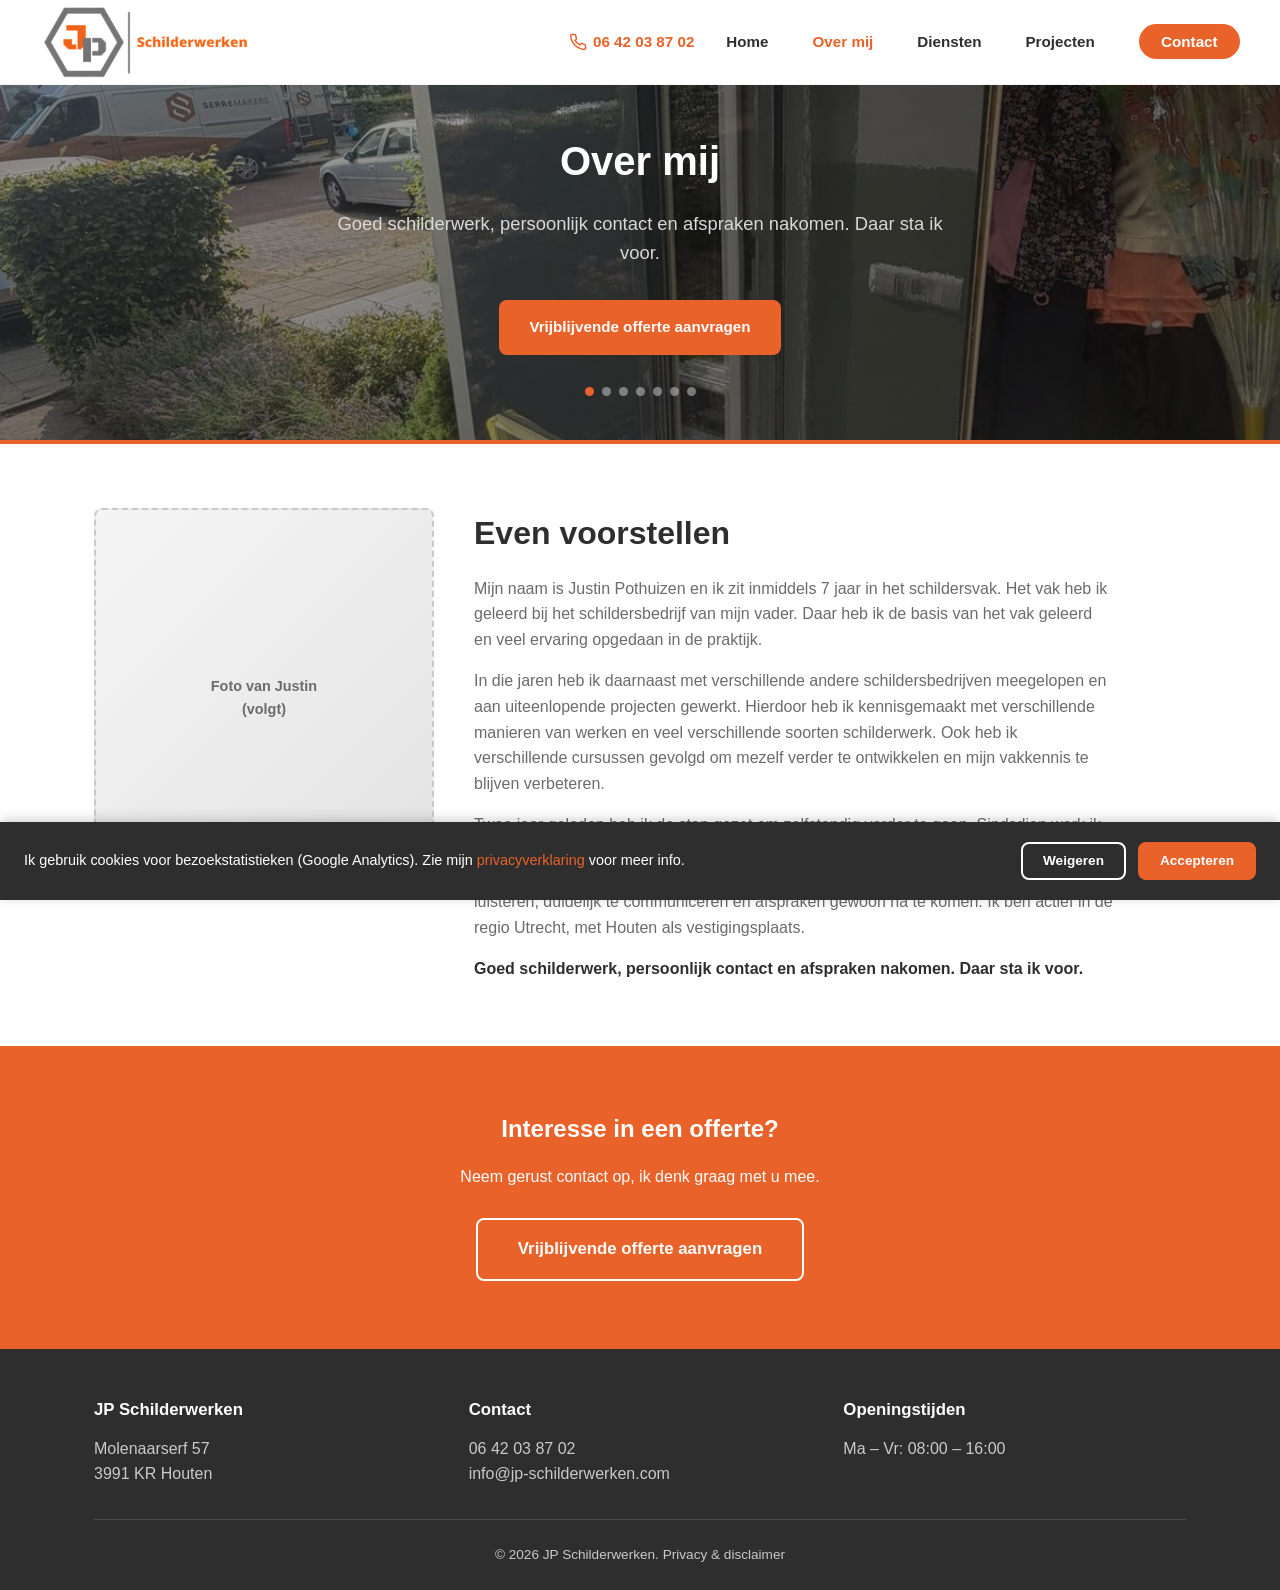
<file: over-ons.html>
<!DOCTYPE html>
<html lang="nl">
<head>
  <meta charset="UTF-8">
  <meta name="viewport" content="width=device-width, initial-scale=1.0">
  <title>Over mij | JP Schilderwerken</title>
  <meta name="description" content="Maak kennis met Justin Pothuizen van JP Schilderwerken: 7 jaar ervaring, persoonlijk contact en kwaliteit staan bij mij centraal.">
  <link rel="stylesheet" href="css/styles.css?v=19">
  <link rel="icon" type="image/png" href="assets/images/favicon.png">
</head>
<body>
  <header class="site-header">
    <div class="container">
      <a href="index.html" class="logo-link">
        <img src="assets/images/logo.png?v=2" alt="JP Schilderwerken logo">
      </a>
      <div class="header-right">
        <a href="tel:+31642038702" class="header-phone"><svg width="18" height="18" viewBox="0 0 24 24" fill="none" stroke="currentColor" stroke-width="2" stroke-linecap="round" stroke-linejoin="round" aria-hidden="true"><path d="M22 16.92v3a2 2 0 0 1-2.18 2 19.79 19.79 0 0 1-8.63-3.07 19.5 19.5 0 0 1-6-6 19.79 19.79 0 0 1-3.07-8.67A2 2 0 0 1 4.11 2h3a2 2 0 0 1 2 1.72c.127.96.362 1.903.7 2.81a2 2 0 0 1-.45 2.11L8.09 9.91a16 16 0 0 0 6 6l1.27-1.27a2 2 0 0 1 2.11-.45c.907.338 1.85.573 2.81.7A2 2 0 0 1 22 16.92z"/></svg><span class="header-phone-text">06 42 03 87 02</span></a>
      <button class="nav-toggle" id="nav-toggle" aria-label="Menu openen" aria-expanded="false">&#9776;</button>
      <ul class="nav" id="nav">
        <li><a href="index.html">Home</a></li>
        <li><a href="over-ons.html" aria-current="page">Over mij</a></li>
        <li><a href="diensten.html">Diensten</a></li>
        <li><a href="projecten.html">Projecten</a></li>
        <li><a href="contact.html" class="nav-cta">Contact</a></li>
      </ul>
      </div>
    </div>
  </header>

  <section class="hero hero-compact hero-slideshow-wrap">
    <div class="hero-slideshow" id="hero-slideshow" aria-hidden="true">
      <div class="hero-slide active" style="background-image:url('assets/images/werk-buiten-voordeur.jpg')"></div>
      <div class="hero-slide" style="background-image:url('assets/images/werk-binnen-deuren.jpg')"></div>
      <div class="hero-slide" style="background-image:url('assets/images/werk-behang-mural.jpg')"></div>
      <div class="hero-slide" style="background-image:url('assets/images/werk-deur.jpg')"></div>
      <div class="hero-slide" style="background-image:url('assets/images/werk-spuitwerk-kast.jpg')"></div>
      <div class="hero-slide" style="background-image:url('assets/images/werk-steiger-banner.jpg')"></div>
      <div class="hero-slide" style="background-image:url('assets/images/werk-buiten-steiger.jpg')"></div>
    </div>
    <div class="hero-overlay hero-overlay-light"></div>
    <div class="container hero-content">
      <h1>Over mij</h1>
      <p>Goed schilderwerk, persoonlijk contact en afspraken nakomen. Daar sta ik voor.</p>
      <div class="hero-actions">
        <a href="contact.html" class="btn btn-primary">Vrijblijvende offerte aanvragen</a>
      </div>
      <div class="carousel-dots hero-dots" id="hero-slideshow-dots"></div>
    </div>
  </section>

  <section class="section">
    <div class="container profile-grid">
      <div class="placeholder-photo" style="min-height:380px;">Foto van Justin<br>(volgt)</div>
      <div>
        <h2 style="text-align:left; margin-bottom:1rem;">Even voorstellen</h2>
        <p class="section-intro" style="text-align:left; margin:0 0 1rem;">
          Mijn naam is Justin Pothuizen en ik zit inmiddels 7 jaar in het schildersvak. Het vak heb ik
          geleerd bij het schildersbedrijf van mijn vader. Daar heb ik de basis van het vak geleerd en
          veel ervaring opgedaan in de praktijk.
        </p>
        <p class="section-intro" style="text-align:left; margin:0 0 1rem;">
          In die jaren heb ik daarnaast met verschillende andere schildersbedrijven meegelopen en aan
          uiteenlopende projecten gewerkt. Hierdoor heb ik kennisgemaakt met verschillende manieren van
          werken en veel verschillende soorten schilderwerk. Ook heb ik verschillende cursussen gevolgd
          om mezelf verder te ontwikkelen en mijn vakkennis te blijven verbeteren.
        </p>
        <p class="section-intro" style="text-align:left; margin:0 0 1rem;">
          Twee jaar geleden heb ik de stap gezet om zelfstandig verder te gaan. Sindsdien werk ik met veel
          plezier aan mijn eigen projecten en bouw ik aan een bedrijf waar persoonlijk contact en kwaliteit
          centraal staan. Ik vind het belangrijk om goed naar de klant te luisteren, duidelijk te
          communiceren en afspraken gewoon na te komen. Ik ben actief in de regio Utrecht, met Houten als
          vestigingsplaats.
        </p>
        <p class="section-intro" style="text-align:left; margin:0; font-weight:700; color:var(--color-dark);">
          Goed schilderwerk, persoonlijk contact en afspraken nakomen. Daar sta ik voor.
        </p>
      </div>
    </div>
  </section>

  <section class="review-cta">
    <div class="container">
      <h2>Interesse in een offerte?</h2>
      <p>Neem gerust contact op, ik denk graag met u mee.</p>
      <a href="contact.html" class="btn btn-outline">Vrijblijvende offerte aanvragen</a>
    </div>
  </section>

  <footer class="footer">
    <div class="container">
      <div class="footer-grid">
        <div>
          <h3>JP Schilderwerken</h3>
          <p>Molenaarserf 57<br>3991 KR Houten</p>
        </div>
        <div>
          <h3>Contact</h3>
          <p><a href="tel:+31642038702">06 42 03 87 02</a><br>
          <a href="mailto:info@jp-schilderwerken.com">info@jp-schilderwerken.com</a></p>
        </div>
        <div>
          <h3>Openingstijden</h3>
          <p>Ma &ndash; Vr: 08:00 &ndash; 16:00</p>
        </div>
      </div>
      <div class="footer-bottom">
        &copy; 2026 JP Schilderwerken. <a href="privacy.html">Privacy &amp; disclaimer</a>
      </div>
    </div>
  </footer>

  <div class="cookie-banner hidden" id="cookie-banner">
    <p>Ik gebruik cookies voor bezoekstatistieken (Google Analytics). Zie mijn <a href="privacy.html">privacyverklaring</a> voor meer info.</p>
    <div class="cookie-actions">
      <button id="cookie-decline">Weigeren</button>
      <button id="cookie-accept">Accepteren</button>
    </div>
  </div>

  <script src="js/main.js?v=19"></script>
</body>
</html>
</file>
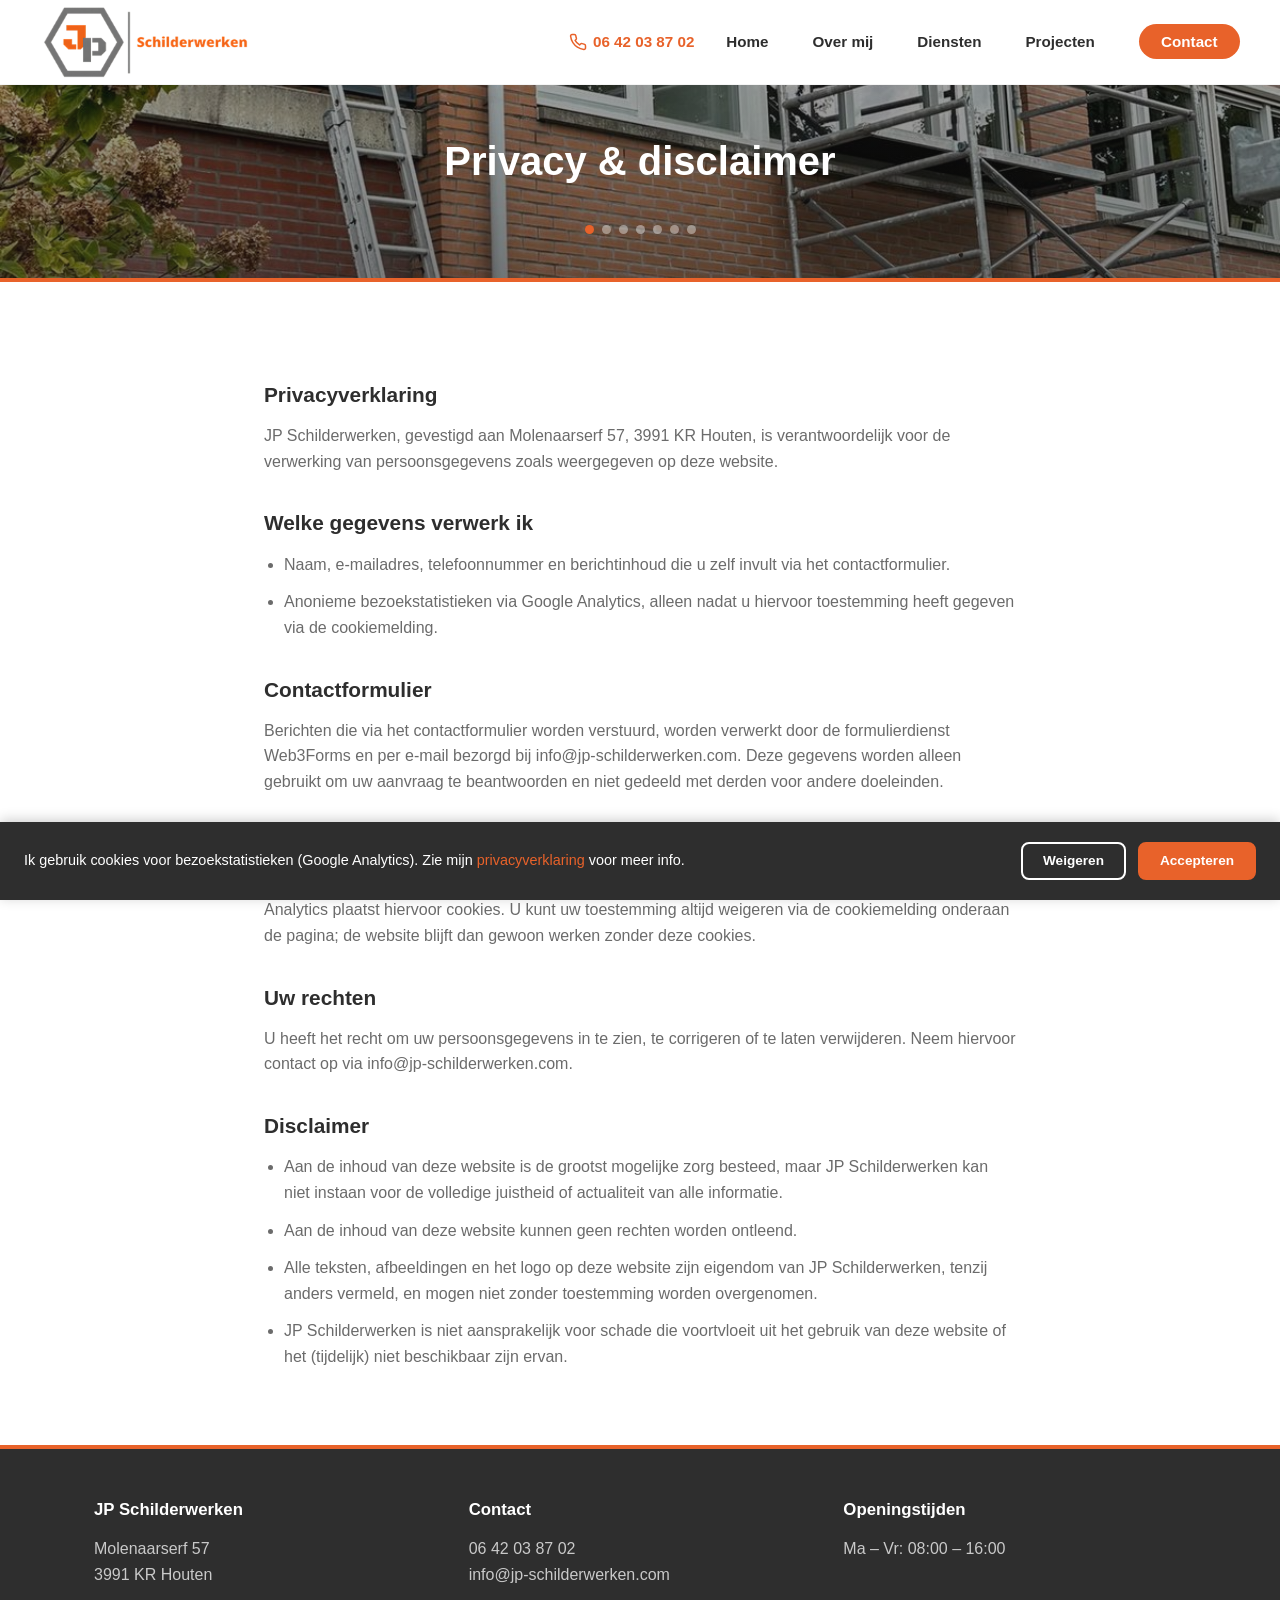
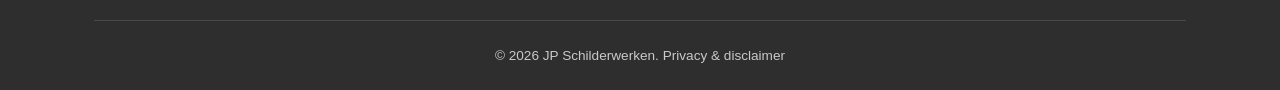
<file: privacy.html>
<!DOCTYPE html>
<html lang="nl">
<head>
  <meta charset="UTF-8">
  <meta name="viewport" content="width=device-width, initial-scale=1.0">
  <title>Privacy &amp; disclaimer | JP Schilderwerken</title>
  <meta name="description" content="Privacyverklaring en disclaimer van JP Schilderwerken.">
  <link rel="stylesheet" href="css/styles.css?v=19">
  <link rel="icon" type="image/png" href="assets/images/favicon.png">
  <style>
    .legal-content h2 { text-align: left; font-size: 1.3rem; margin: 2rem 0 0.75rem; }
    .legal-content p, .legal-content li { color: var(--color-gray); margin-bottom: 0.75rem; }
    .legal-content ul { padding-left: 1.25rem; }
  </style>
</head>
<body>
  <header class="site-header">
    <div class="container">
      <a href="index.html" class="logo-link">
        <img src="assets/images/logo.png?v=2" alt="JP Schilderwerken logo">
      </a>
      <div class="header-right">
        <a href="tel:+31642038702" class="header-phone"><svg width="18" height="18" viewBox="0 0 24 24" fill="none" stroke="currentColor" stroke-width="2" stroke-linecap="round" stroke-linejoin="round" aria-hidden="true"><path d="M22 16.92v3a2 2 0 0 1-2.18 2 19.79 19.79 0 0 1-8.63-3.07 19.5 19.5 0 0 1-6-6 19.79 19.79 0 0 1-3.07-8.67A2 2 0 0 1 4.11 2h3a2 2 0 0 1 2 1.72c.127.96.362 1.903.7 2.81a2 2 0 0 1-.45 2.11L8.09 9.91a16 16 0 0 0 6 6l1.27-1.27a2 2 0 0 1 2.11-.45c.907.338 1.85.573 2.81.7A2 2 0 0 1 22 16.92z"/></svg><span class="header-phone-text">06 42 03 87 02</span></a>
      <button class="nav-toggle" id="nav-toggle" aria-label="Menu openen" aria-expanded="false">&#9776;</button>
      <ul class="nav" id="nav">
        <li><a href="index.html">Home</a></li>
        <li><a href="over-ons.html">Over mij</a></li>
        <li><a href="diensten.html">Diensten</a></li>
        <li><a href="projecten.html">Projecten</a></li>
        <li><a href="contact.html" class="nav-cta">Contact</a></li>
      </ul>
      </div>
    </div>
  </header>

  <section class="hero hero-compact hero-slideshow-wrap">
    <div class="hero-slideshow" id="hero-slideshow" aria-hidden="true">
      <div class="hero-slide active" style="background-image:url('assets/images/werk-buiten-steiger.jpg')"></div>
      <div class="hero-slide" style="background-image:url('assets/images/werk-deur.jpg')"></div>
      <div class="hero-slide" style="background-image:url('assets/images/werk-binnen-deuren.jpg')"></div>
      <div class="hero-slide" style="background-image:url('assets/images/werk-behang-mural.jpg')"></div>
      <div class="hero-slide" style="background-image:url('assets/images/werk-spuitwerk-kast.jpg')"></div>
      <div class="hero-slide" style="background-image:url('assets/images/werk-steiger-banner.jpg')"></div>
      <div class="hero-slide" style="background-image:url('assets/images/werk-buiten-voordeur.jpg')"></div>
    </div>
    <div class="hero-overlay hero-overlay-light"></div>
    <div class="container hero-content">
      <h1>Privacy &amp; disclaimer</h1>
      <div class="carousel-dots hero-dots" id="hero-slideshow-dots"></div>
    </div>
  </section>

  <section class="section">
    <div class="container legal-content" style="max-width:800px;">
      <h2>Privacyverklaring</h2>
      <p>JP Schilderwerken, gevestigd aan Molenaarserf 57, 3991 KR Houten, is verantwoordelijk voor de verwerking van persoonsgegevens zoals weergegeven op deze website.</p>

      <h2>Welke gegevens verwerk ik</h2>
      <ul>
        <li>Naam, e-mailadres, telefoonnummer en berichtinhoud die u zelf invult via het contactformulier.</li>
        <li>Anonieme bezoekstatistieken via Google Analytics, alleen nadat u hiervoor toestemming heeft gegeven via de cookiemelding.</li>
      </ul>

      <h2>Contactformulier</h2>
      <p>Berichten die via het contactformulier worden verstuurd, worden verwerkt door de formulierdienst Web3Forms en per e-mail bezorgd bij info@jp-schilderwerken.com. Deze gegevens worden alleen gebruikt om uw aanvraag te beantwoorden en niet gedeeld met derden voor andere doeleinden.</p>

      <h2>Cookies en Google Analytics</h2>
      <p>Deze website gebruikt, na uw toestemming, Google Analytics om website-bezoek te analyseren. Google Analytics plaatst hiervoor cookies. U kunt uw toestemming altijd weigeren via de cookiemelding onderaan de pagina; de website blijft dan gewoon werken zonder deze cookies.</p>

      <h2>Uw rechten</h2>
      <p>U heeft het recht om uw persoonsgegevens in te zien, te corrigeren of te laten verwijderen. Neem hiervoor contact op via info@jp-schilderwerken.com.</p>

      <h2>Disclaimer</h2>
      <ul>
        <li>Aan de inhoud van deze website is de grootst mogelijke zorg besteed, maar JP Schilderwerken kan niet instaan voor de volledige juistheid of actualiteit van alle informatie.</li>
        <li>Aan de inhoud van deze website kunnen geen rechten worden ontleend.</li>
        <li>Alle teksten, afbeeldingen en het logo op deze website zijn eigendom van JP Schilderwerken, tenzij anders vermeld, en mogen niet zonder toestemming worden overgenomen.</li>
        <li>JP Schilderwerken is niet aansprakelijk voor schade die voortvloeit uit het gebruik van deze website of het (tijdelijk) niet beschikbaar zijn ervan.</li>
      </ul>
    </div>
  </section>

  <footer class="footer">
    <div class="container">
      <div class="footer-grid">
        <div>
          <h3>JP Schilderwerken</h3>
          <p>Molenaarserf 57<br>3991 KR Houten</p>
        </div>
        <div>
          <h3>Contact</h3>
          <p><a href="tel:+31642038702">06 42 03 87 02</a><br>
          <a href="mailto:info@jp-schilderwerken.com">info@jp-schilderwerken.com</a></p>
        </div>
        <div>
          <h3>Openingstijden</h3>
          <p>Ma &ndash; Vr: 08:00 &ndash; 16:00</p>
        </div>
      </div>
      <div class="footer-bottom">
        &copy; 2026 JP Schilderwerken. <a href="privacy.html">Privacy &amp; disclaimer</a>
      </div>
    </div>
  </footer>

  <div class="cookie-banner hidden" id="cookie-banner">
    <p>Ik gebruik cookies voor bezoekstatistieken (Google Analytics). Zie mijn <a href="privacy.html">privacyverklaring</a> voor meer info.</p>
    <div class="cookie-actions">
      <button id="cookie-decline">Weigeren</button>
      <button id="cookie-accept">Accepteren</button>
    </div>
  </div>

  <script src="js/main.js?v=19"></script>
</body>
</html>
</file>
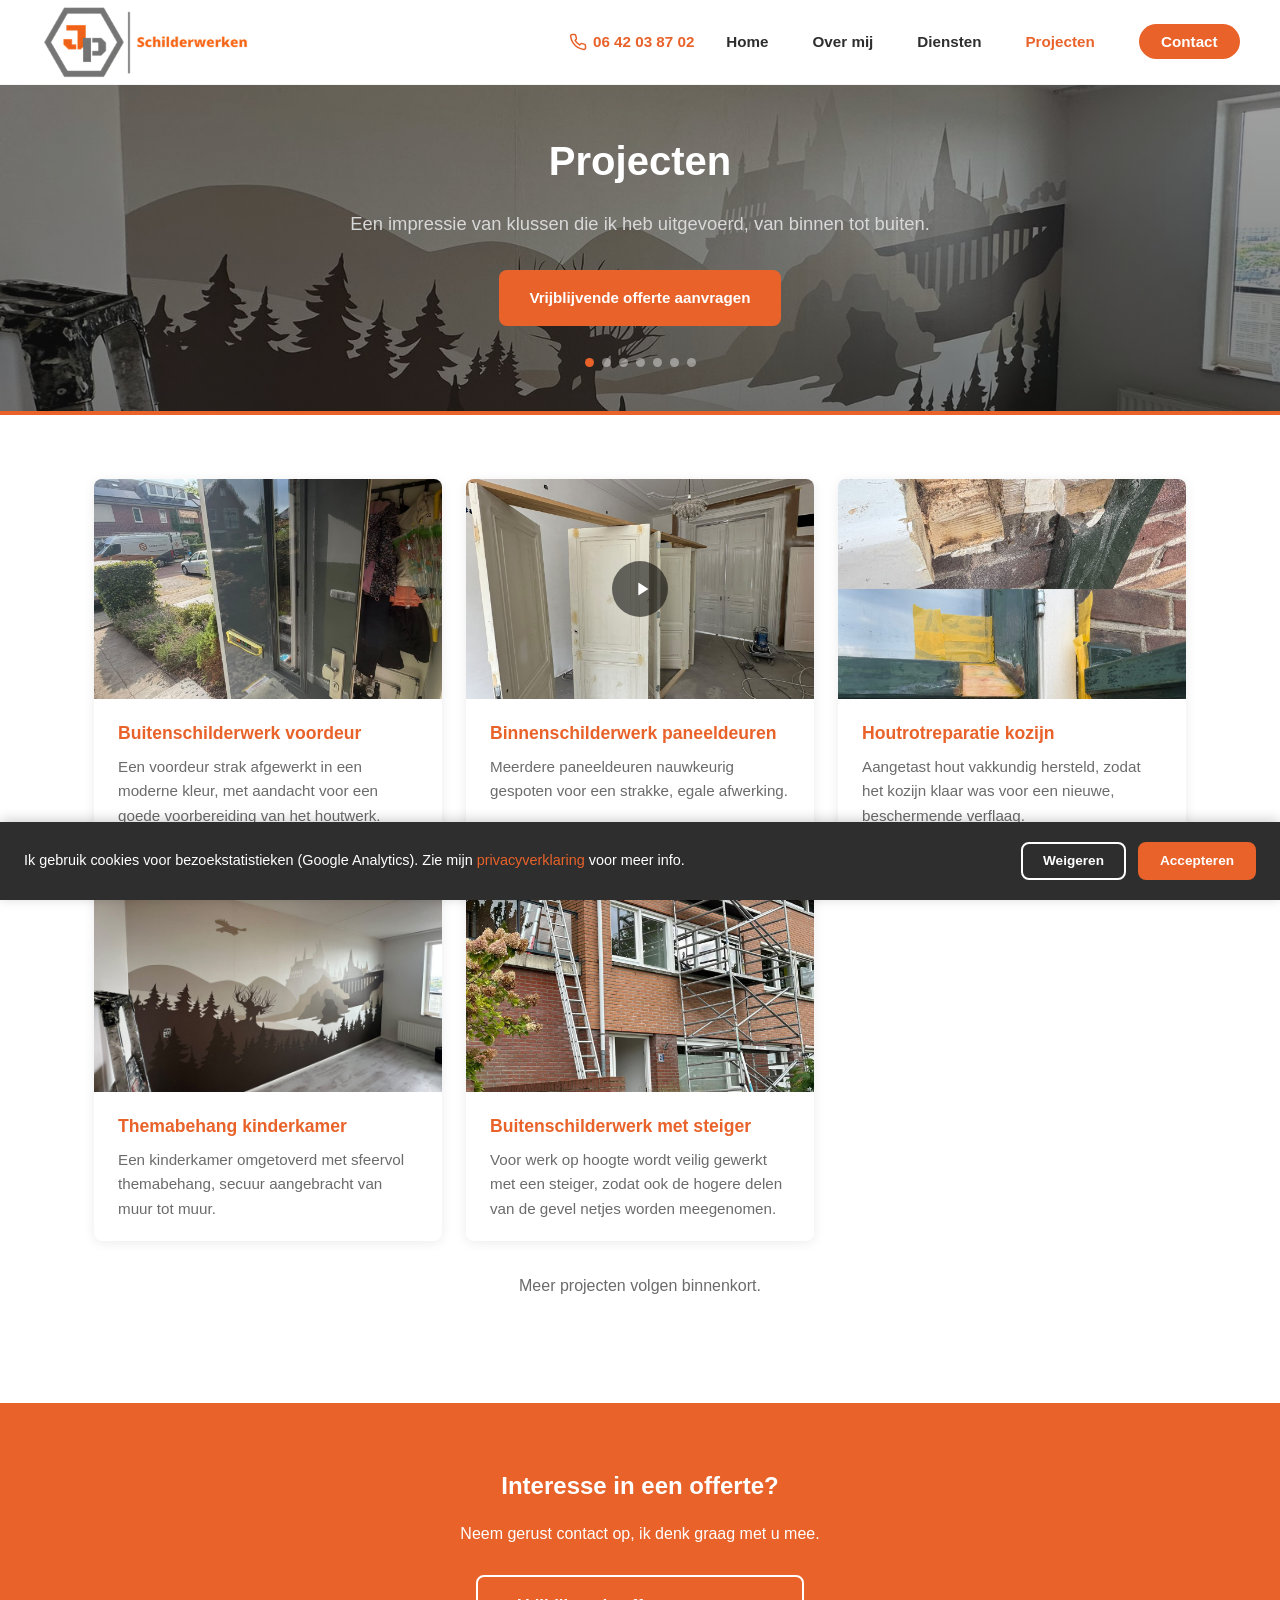
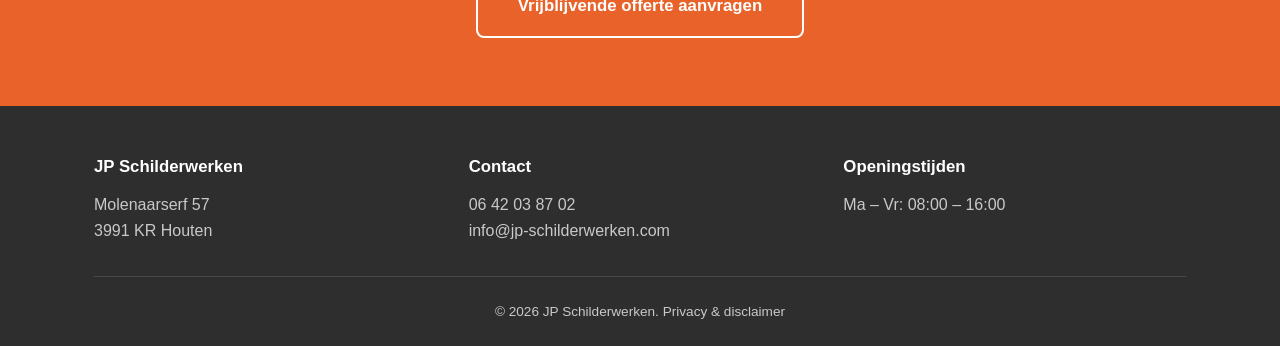
<file: projecten.html>
<!DOCTYPE html>
<html lang="nl">
<head>
  <meta charset="UTF-8">
  <meta name="viewport" content="width=device-width, initial-scale=1.0">
  <title>Projecten | JP Schilderwerken</title>
  <meta name="description" content="Een impressie van projecten die ik heb uitgevoerd: van binnen- en buitenschilderwerk tot houtrotreparaties, spuitwerk en behangwerk, in de regio Utrecht.">
  <link rel="stylesheet" href="css/styles.css?v=19">
  <link rel="icon" type="image/png" href="assets/images/favicon.png">
</head>
<body>
  <header class="site-header">
    <div class="container">
      <a href="index.html" class="logo-link">
        <img src="assets/images/logo.png?v=2" alt="JP Schilderwerken logo">
      </a>
      <div class="header-right">
        <a href="tel:+31642038702" class="header-phone"><svg width="18" height="18" viewBox="0 0 24 24" fill="none" stroke="currentColor" stroke-width="2" stroke-linecap="round" stroke-linejoin="round" aria-hidden="true"><path d="M22 16.92v3a2 2 0 0 1-2.18 2 19.79 19.79 0 0 1-8.63-3.07 19.5 19.5 0 0 1-6-6 19.79 19.79 0 0 1-3.07-8.67A2 2 0 0 1 4.11 2h3a2 2 0 0 1 2 1.72c.127.96.362 1.903.7 2.81a2 2 0 0 1-.45 2.11L8.09 9.91a16 16 0 0 0 6 6l1.27-1.27a2 2 0 0 1 2.11-.45c.907.338 1.85.573 2.81.7A2 2 0 0 1 22 16.92z"/></svg><span class="header-phone-text">06 42 03 87 02</span></a>
      <button class="nav-toggle" id="nav-toggle" aria-label="Menu openen" aria-expanded="false">&#9776;</button>
      <ul class="nav" id="nav">
        <li><a href="index.html">Home</a></li>
        <li><a href="over-ons.html">Over mij</a></li>
        <li><a href="diensten.html">Diensten</a></li>
        <li><a href="projecten.html" aria-current="page">Projecten</a></li>
        <li><a href="contact.html" class="nav-cta">Contact</a></li>
      </ul>
      </div>
    </div>
  </header>

  <section class="hero hero-compact hero-slideshow-wrap">
    <div class="hero-slideshow" id="hero-slideshow" aria-hidden="true">
      <div class="hero-slide active" style="background-image:url('assets/images/werk-behang-mural.jpg')"></div>
      <div class="hero-slide" style="background-image:url('assets/images/werk-binnen-deuren.jpg')"></div>
      <div class="hero-slide" style="background-image:url('assets/images/werk-spuitwerk-kast.jpg')"></div>
      <div class="hero-slide" style="background-image:url('assets/images/werk-buiten-voordeur.jpg')"></div>
      <div class="hero-slide" style="background-image:url('assets/images/werk-deur.jpg')"></div>
      <div class="hero-slide" style="background-image:url('assets/images/werk-steiger-banner.jpg')"></div>
      <div class="hero-slide" style="background-image:url('assets/images/werk-buiten-steiger.jpg')"></div>
    </div>
    <div class="hero-overlay hero-overlay-light"></div>
    <div class="container hero-content">
      <h1>Projecten</h1>
      <p>Een impressie van klussen die ik heb uitgevoerd, van binnen tot buiten.</p>
      <div class="hero-actions">
        <a href="contact.html" class="btn btn-primary">Vrijblijvende offerte aanvragen</a>
      </div>
      <div class="carousel-dots hero-dots" id="hero-slideshow-dots"></div>
    </div>
  </section>

  <section class="section">
    <div class="container">
      <div class="project-grid">
        <div class="project-card">
          <div class="project-card-photo" style="background-image:url('assets/images/werk-buiten-voordeur.jpg')" role="img" aria-label="Foto van geschilderde voordeur"></div>
          <div class="project-card-body">
            <h3>Buitenschilderwerk voordeur</h3>
            <p>Een voordeur strak afgewerkt in een moderne kleur, met aandacht voor een goede voorbereiding van het houtwerk.</p>
          </div>
        </div>
        <div class="project-card">
          <button type="button" class="project-card-photo project-card-photo-video" style="background-image:url('assets/images/werk-paneeldeuren-spuit.jpg')" data-video-src="assets/videos/werk-paneeldeuren-spuit.mp4" aria-label="Video afspelen: paneeldeuren die professioneel gespoten worden">
            <span class="play-button" aria-hidden="true">
              <svg width="22" height="22" viewBox="0 0 24 24" fill="currentColor"><path d="M8 5v14l11-7z"/></svg>
            </span>
          </button>
          <div class="project-card-body">
            <h3>Binnenschilderwerk paneeldeuren</h3>
            <p>Meerdere paneeldeuren nauwkeurig gespoten voor een strakke, egale afwerking.</p>
          </div>
        </div>
        <div class="project-card">
          <div class="project-card-photo" style="background-image:url('assets/images/werk-houtrot-kozijn.jpg')" role="img" aria-label="Foto van houtrotreparatie aan kozijn, voor en na"></div>
          <div class="project-card-body">
            <h3>Houtrotreparatie kozijn</h3>
            <p>Aangetast hout vakkundig hersteld, zodat het kozijn klaar was voor een nieuwe, beschermende verflaag.</p>
          </div>
        </div>
        <div class="project-card">
          <div class="project-card-photo" style="background-image:url('assets/images/werk-behang-mural.jpg')" role="img" aria-label="Foto van themabehang kinderkamer"></div>
          <div class="project-card-body">
            <h3>Themabehang kinderkamer</h3>
            <p>Een kinderkamer omgetoverd met sfeervol themabehang, secuur aangebracht van muur tot muur.</p>
          </div>
        </div>
        <div class="project-card">
          <div class="project-card-photo" style="background-image:url('assets/images/werk-buiten-steiger.jpg')" role="img" aria-label="Foto van buitenschilderwerk met steiger"></div>
          <div class="project-card-body">
            <h3>Buitenschilderwerk met steiger</h3>
            <p>Voor werk op hoogte wordt veilig gewerkt met een steiger, zodat ook de hogere delen van de gevel netjes worden meegenomen.</p>
          </div>
        </div>
      </div>
      <p class="section-intro" style="margin-top:2rem;">Meer projecten volgen binnenkort.</p>
    </div>
  </section>

  <section class="review-cta">
    <div class="container">
      <h2>Interesse in een offerte?</h2>
      <p>Neem gerust contact op, ik denk graag met u mee.</p>
      <a href="contact.html" class="btn btn-outline">Vrijblijvende offerte aanvragen</a>
    </div>
  </section>

  <footer class="footer">
    <div class="container">
      <div class="footer-grid">
        <div>
          <h3>JP Schilderwerken</h3>
          <p>Molenaarserf 57<br>3991 KR Houten</p>
        </div>
        <div>
          <h3>Contact</h3>
          <p><a href="tel:+31642038702">06 42 03 87 02</a><br>
          <a href="mailto:info@jp-schilderwerken.com">info@jp-schilderwerken.com</a></p>
        </div>
        <div>
          <h3>Openingstijden</h3>
          <p>Ma &ndash; Vr: 08:00 &ndash; 16:00</p>
        </div>
      </div>
      <div class="footer-bottom">
        &copy; 2026 JP Schilderwerken. <a href="privacy.html">Privacy &amp; disclaimer</a>
      </div>
    </div>
  </footer>

  <div class="cookie-banner hidden" id="cookie-banner">
    <p>Ik gebruik cookies voor bezoekstatistieken (Google Analytics). Zie mijn <a href="privacy.html">privacyverklaring</a> voor meer info.</p>
    <div class="cookie-actions">
      <button id="cookie-decline">Weigeren</button>
      <button id="cookie-accept">Accepteren</button>
    </div>
  </div>

  <div class="video-modal hidden" id="video-modal">
    <div class="video-modal-backdrop" id="video-modal-backdrop"></div>
    <div class="video-modal-content">
      <button type="button" class="video-modal-close" id="video-modal-close" aria-label="Video sluiten">&times;</button>
      <video id="video-modal-player" controls playsinline muted></video>
    </div>
  </div>

  <script src="js/main.js?v=19"></script>
</body>
</html>
</file>
<file: css/styles.css>
:root {
  --color-primary: #E8622A;
  --color-primary-dark: #C94E1D;
  --color-dark: #2E2E2E;
  --color-gray: #6B6B6B;
  --color-light-gray: #F5F5F5;
  --color-white: #FFFFFF;
  --font-family: -apple-system, BlinkMacSystemFont, "Segoe UI", Roboto, Helvetica, Arial, sans-serif;
  --container-width: 1140px;
  --radius: 8px;
  --shadow: 0 2px 12px rgba(0, 0, 0, 0.08);
}

* {
  box-sizing: border-box;
  margin: 0;
  padding: 0;
}

body {
  font-family: var(--font-family);
  color: var(--color-dark);
  line-height: 1.6;
  background: var(--color-white);
}

img {
  max-width: 100%;
  display: block;
}

a {
  color: var(--color-primary);
  text-decoration: none;
}

a:hover {
  text-decoration: underline;
}

.container {
  max-width: var(--container-width);
  margin: 0 auto;
  padding: 0 1.5rem;
}

/* Header / nav */
.site-header {
  background: var(--color-white);
  border-bottom: 1px solid var(--color-light-gray);
  position: sticky;
  top: 0;
  z-index: 100;
}

.site-header .container {
  display: flex;
  align-items: center;
  justify-content: space-between;
  height: 84px;
  max-width: none;
  padding: 0 2.5rem;
}

.logo-link {
  display: flex;
  align-items: center;
  gap: 0.5rem;
}

.logo-link img {
  height: 78px;
  width: auto;
}

.logo-link:hover {
  text-decoration: none;
}

.header-right {
  display: flex;
  align-items: center;
  gap: 2rem;
}

.header-phone {
  display: flex;
  align-items: center;
  gap: 0.4rem;
  color: var(--color-primary);
  font-weight: 700;
  font-size: 0.95rem;
  white-space: nowrap;
}

.header-phone:hover {
  text-decoration: underline;
}

.nav {
  display: flex;
  align-items: center;
  gap: 2.75rem;
  list-style: none;
}

.nav a {
  color: var(--color-dark);
  font-weight: 600;
  font-size: 0.95rem;
}

.nav a:hover,
.nav a[aria-current="page"] {
  color: var(--color-primary);
  text-decoration: none;
}

.nav a.nav-cta {
  background: var(--color-primary);
  color: var(--color-white);
  padding: 0.55rem 1.4rem;
  border-radius: 20px;
}

.nav a.nav-cta:hover,
.nav a.nav-cta[aria-current="page"] {
  background: var(--color-primary-dark);
  color: var(--color-white);
}

.nav-toggle {
  display: none;
  background: none;
  border: none;
  font-size: 1.75rem;
  cursor: pointer;
  color: var(--color-dark);
}

/* Buttons */
.btn {
  display: inline-block;
  padding: 0.85rem 1.75rem;
  border-radius: var(--radius);
  font-weight: 700;
  font-size: 0.95rem;
  cursor: pointer;
  border: 2px solid transparent;
  text-decoration: none !important;
}

.btn-primary {
  background: var(--color-primary);
  color: var(--color-white);
}

.btn-primary:hover {
  background: var(--color-primary-dark);
}

.btn-outline {
  background: transparent;
  border-color: var(--color-white);
  color: var(--color-white);
}

.btn-outline:hover {
  background: var(--color-white);
  color: var(--color-dark);
}

/* Hero */
.hero {
  background: var(--color-dark);
  color: var(--color-white);
  padding: 5rem 0;
  text-align: center;
  border-bottom: 4px solid var(--color-primary);
}

.hero-compact {
  padding: 2.75rem 0;
}

.hero-photo {
  background:
    linear-gradient(rgba(46, 46, 46, 0.82), rgba(46, 46, 46, 0.88)),
    url('../assets/images/werk-spandoek.jpg');
  background-size: cover;
  background-position: center;
}

.hero-photo-alt {
  background:
    linear-gradient(rgba(46, 46, 46, 0.82), rgba(46, 46, 46, 0.88)),
    url('../assets/images/werk-deur.jpg');
  background-size: cover;
  background-position: center;
}

.trust-bar {
  background: var(--color-light-gray);
  padding: 1rem 0;
  border-bottom: 1px solid #E3E3E3;
}

.trust-bar-inner {
  display: flex;
  justify-content: center;
  flex-wrap: wrap;
  gap: 0.75rem 2rem;
  text-align: center;
}

.trust-item {
  font-size: 0.9rem;
  font-weight: 600;
  color: var(--color-dark);
}

.hero h1 {
  font-size: 2.5rem;
  margin-bottom: 1rem;
}

.hero p {
  font-size: 1.15rem;
  color: #D8D8D8;
  max-width: 640px;
  margin: 0 auto 2rem;
}

.hero-actions {
  display: flex;
  gap: 1rem;
  justify-content: center;
  flex-wrap: wrap;
}

/* Sections */
.section {
  padding: 4rem 0;
}

.section-alt {
  background: var(--color-light-gray);
}

.section h2 {
  font-size: 2rem;
  margin-bottom: 0.75rem;
  text-align: center;
}

.section-intro {
  text-align: center;
  color: var(--color-gray);
  max-width: 640px;
  margin: 0 auto 2.5rem;
}

/* USP grid */
.usp-grid {
  display: grid;
  grid-template-columns: repeat(3, 1fr);
  gap: 2rem;
}

.usp-card {
  text-align: center;
  padding: 1.5rem;
}

.usp-card .usp-icon {
  width: 56px;
  height: 56px;
  border-radius: 50%;
  background: var(--color-primary);
  color: var(--color-white);
  display: flex;
  align-items: center;
  justify-content: center;
  font-size: 1.5rem;
  font-weight: 700;
  margin: 0 auto 1rem;
}

.usp-card h3 {
  margin-bottom: 0.5rem;
  font-size: 1.15rem;
}

.usp-card p {
  color: var(--color-gray);
  font-size: 0.95rem;
}

.card-grid-center {
  display: flex;
  flex-wrap: wrap;
  justify-content: center;
  gap: 1.5rem;
}

.card-grid-center .card {
  flex: 1 1 260px;
  max-width: 320px;
}

.card-with-icon .usp-icon {
  width: 44px;
  height: 44px;
  border-radius: 50%;
  background: var(--color-primary);
  color: var(--color-white);
  display: flex;
  align-items: center;
  justify-content: center;
  margin: 0 0 1rem;
}

.profile-grid {
  display: grid;
  grid-template-columns: 340px 1fr;
  gap: 2.5rem;
  align-items: start;
}

/* Cards (diensten teaser / diensten page) */
.card-grid {
  display: grid;
  grid-template-columns: repeat(2, 1fr);
  gap: 1.5rem;
}

.card {
  background: var(--color-white);
  border-radius: var(--radius);
  box-shadow: var(--shadow);
  padding: 1.75rem;
}

.card h3 {
  margin-bottom: 0.5rem;
  color: var(--color-primary);
}

.card p {
  color: var(--color-gray);
  font-size: 0.95rem;
}

/* Diensten page — stacked service sections */
.service-block-grid {
  display: grid;
  grid-template-columns: 1fr 1fr;
  gap: 3rem;
  align-items: center;
}

.service-block-photo {
  min-height: 320px;
}

.before-after {
  display: grid;
  grid-template-columns: 1fr 1fr;
  gap: 0.75rem;
  min-height: 320px;
}

.before-after-item {
  position: relative;
  border-radius: var(--radius);
  overflow: hidden;
  box-shadow: var(--shadow);
}

.before-after-item img {
  width: 100%;
  height: 100%;
  object-fit: cover;
  display: block;
}

.before-after-label {
  position: absolute;
  bottom: 0.6rem;
  left: 0.6rem;
  background: rgba(0, 0, 0, 0.65);
  color: #fff;
  font-size: 0.75rem;
  font-weight: 700;
  letter-spacing: 0.04em;
  text-transform: uppercase;
  padding: 0.2rem 0.6rem;
  border-radius: 999px;
}

@media (max-width: 500px) {
  .before-after {
    grid-template-columns: 1fr;
  }
}

.service-eyebrow {
  color: var(--color-primary);
  font-weight: 700;
  font-size: 0.8rem;
  letter-spacing: 0.08em;
  text-transform: uppercase;
  margin-bottom: 0.5rem;
}

.service-block-content h2 {
  text-align: left;
  margin-bottom: 1rem;
}

.service-block-content p {
  color: var(--color-gray);
  line-height: 1.7;
  margin-bottom: 1rem;
}

.service-bullets {
  list-style: none;
  padding: 0;
  margin: 0;
}

.service-bullets li {
  color: var(--color-dark);
  font-weight: 600;
  font-size: 0.95rem;
  padding-left: 1.5rem;
  position: relative;
  margin-bottom: 0.5rem;
}

.service-bullets li::before {
  content: "\2713";
  position: absolute;
  left: 0;
  color: var(--color-primary);
}

@media (max-width: 800px) {
  .service-block-grid {
    grid-template-columns: 1fr;
  }
  .service-block-grid .service-block-photo {
    order: -1;
  }
}

.carousel-dots {
  display: flex;
  justify-content: center;
  gap: 0.5rem;
  margin-top: 1.5rem;
}

.carousel-dot {
  width: 9px;
  height: 9px;
  border-radius: 50%;
  background: var(--color-light-gray);
  border: none;
  cursor: pointer;
  padding: 0;
}

.carousel-dot.active {
  background: var(--color-primary);
}

.testimonial-stars {
  color: var(--color-primary);
  font-size: 1.1rem;
  letter-spacing: 2px;
  margin-bottom: 0.75rem;
}

.testimonial-text {
  color: var(--color-dark);
  font-style: italic;
  margin-bottom: 1rem;
}

.testimonial-author {
  color: var(--color-gray);
  font-weight: 700;
  font-size: 0.9rem;
}

.map-embed {
  border-radius: var(--radius);
  overflow: hidden;
  box-shadow: var(--shadow);
}

.map-embed iframe {
  display: block;
  width: 100%;
  height: 400px;
  border: 0;
}

.map-embed-compact {
  margin-top: 1.5rem;
}

.map-embed-compact iframe {
  height: 220px;
}

/* Placeholder photo blocks (real photos pending from client) */
.placeholder-photo {
  background: linear-gradient(135deg, var(--color-light-gray) 0%, #E3E3E3 100%);
  border: 2px dashed #C9C9C9;
  border-radius: var(--radius);
  display: flex;
  align-items: center;
  justify-content: center;
  color: var(--color-gray);
  font-size: 0.9rem;
  font-weight: 600;
  min-height: 260px;
  text-align: center;
  padding: 1rem;
}

.placeholder-photo.has-photo {
  background-size: cover;
  background-position: center;
  border: none;
  color: transparent;
  padding: 0;
}

.work-photo {
  width: 100%;
  height: 260px;
  object-fit: cover;
  border-radius: var(--radius);
  box-shadow: var(--shadow);
}

.hero-slideshow-wrap {
  position: relative;
  overflow: hidden;
}

.hero-slideshow {
  position: absolute;
  inset: 0;
  z-index: 0;
}

.hero-slide {
  position: absolute;
  inset: 0;
  opacity: 0;
  background-size: cover;
  background-position: center;
  transition: opacity 0.6s ease;
}

.hero-slide.active {
  opacity: 1;
}

.hero-slide-placeholder {
  background: var(--color-dark);
  display: flex;
  align-items: center;
  justify-content: center;
  color: #9aa0a6;
  font-weight: 600;
  font-size: 0.95rem;
  text-align: center;
  padding: 1rem;
}

.hero-overlay {
  position: absolute;
  inset: 0;
  z-index: 1;
  background: linear-gradient(rgba(46, 46, 46, 0.82), rgba(46, 46, 46, 0.88));
}

.hero-overlay-light {
  background: linear-gradient(rgba(20, 20, 20, 0.4), rgba(20, 20, 20, 0.55));
}

.hero-content {
  position: relative;
  z-index: 2;
}

.hero-dots {
  margin-top: 2rem;
}

.hero-dots .carousel-dot {
  background: rgba(255, 255, 255, 0.4);
}

.hero-dots .carousel-dot.active {
  background: var(--color-primary);
}

/* Projecten page */
.project-grid {
  display: grid;
  grid-template-columns: repeat(auto-fit, minmax(280px, 1fr));
  gap: 1.5rem;
}

.project-card {
  background: var(--color-white);
  border-radius: var(--radius);
  overflow: hidden;
  box-shadow: var(--shadow);
}

.project-card-photo {
  height: 220px;
  background-size: cover;
  background-position: center;
  background-color: var(--color-light-gray);
}

.project-card-photo-video {
  position: relative;
  display: block;
  width: 100%;
  border: none;
  padding: 0;
  cursor: pointer;
}

.project-card-photo-video .play-button {
  position: absolute;
  top: 50%;
  left: 50%;
  transform: translate(-50%, -50%);
  width: 56px;
  height: 56px;
  border-radius: 50%;
  background: rgba(0, 0, 0, 0.55);
  color: #fff;
  display: flex;
  align-items: center;
  justify-content: center;
  transition: background 0.15s ease, transform 0.15s ease;
}

.project-card-photo-video .play-button svg {
  margin-left: 3px;
}

.project-card-photo-video:hover .play-button {
  background: var(--color-primary);
  transform: translate(-50%, -50%) scale(1.08);
}

.video-modal {
  position: fixed;
  inset: 0;
  z-index: 1000;
  display: flex;
  align-items: center;
  justify-content: center;
}

.video-modal.hidden {
  display: none;
}

.video-modal-backdrop {
  position: absolute;
  inset: 0;
  background: rgba(0, 0, 0, 0.85);
}

.video-modal-content {
  position: relative;
  z-index: 1;
  width: min(90vw, 480px);
  max-height: 90vh;
}

.video-modal-content video {
  display: block;
  width: 100%;
  max-height: 90vh;
  border-radius: var(--radius);
  background: #000;
}

.video-modal-close {
  position: absolute;
  top: -2.5rem;
  right: 0;
  border: none;
  background: none;
  color: #fff;
  font-size: 2rem;
  line-height: 1;
  cursor: pointer;
  padding: 0.25rem 0.5rem;
}

.project-card-body {
  padding: 1.25rem 1.5rem;
}

.project-card-body h3 {
  color: var(--color-primary);
  margin-bottom: 0.5rem;
  font-size: 1.1rem;
}

.project-card-body p {
  color: var(--color-gray);
  font-size: 0.95rem;
}

/* Review CTA */
.review-cta {
  background: var(--color-primary);
  color: var(--color-white);
  text-align: center;
  padding: 4rem 1.5rem;
}

.review-cta h2 {
  margin-bottom: 1rem;
}

.review-cta p {
  margin-bottom: 1.75rem;
}

.review-cta .btn {
  padding: 1rem 2.5rem;
  font-size: 1.05rem;
}

/* Footer */
.footer {
  background: var(--color-dark);
  color: #C9C9C9;
  padding: 3rem 0 1.5rem;
  border-top: 4px solid var(--color-primary);
}

.footer-grid {
  display: grid;
  grid-template-columns: repeat(3, 1fr);
  gap: 2rem;
  margin-bottom: 2rem;
}

.footer h3 {
  color: var(--color-white);
  font-size: 1.05rem;
  margin-bottom: 0.75rem;
}

.footer a {
  color: #C9C9C9;
}

.footer-bottom {
  border-top: 1px solid #4A4A4A;
  padding-top: 1.5rem;
  text-align: center;
  font-size: 0.85rem;
}

/* Cookie consent banner */
.cookie-banner {
  position: fixed;
  bottom: 0;
  left: 0;
  right: 0;
  background: var(--color-dark);
  color: var(--color-white);
  padding: 1.25rem 1.5rem;
  display: flex;
  flex-wrap: wrap;
  align-items: center;
  justify-content: space-between;
  gap: 1rem;
  z-index: 1000;
  box-shadow: 0 -2px 12px rgba(0, 0, 0, 0.2);
}

.cookie-banner p {
  flex: 1;
  min-width: 240px;
  font-size: 0.9rem;
}

.cookie-banner p a {
  color: var(--color-primary);
}

.cookie-actions {
  display: flex;
  gap: 0.75rem;
}

.cookie-actions button {
  border-radius: var(--radius);
  padding: 0.6rem 1.25rem;
  font-weight: 700;
  font-size: 0.85rem;
  cursor: pointer;
  border: 2px solid var(--color-white);
}

#cookie-accept {
  background: var(--color-primary);
  border-color: var(--color-primary);
  color: var(--color-white);
}

#cookie-decline {
  background: transparent;
  color: var(--color-white);
}

.hidden {
  display: none !important;
}

/* Responsive */
@media (max-width: 800px) {
  .nav {
    position: absolute;
    top: 84px;
    left: 0;
    right: 0;
    background: var(--color-white);
    flex-direction: column;
    gap: 0;
    border-bottom: 1px solid var(--color-light-gray);
    display: none;
  }

  .nav.nav-open {
    display: flex;
  }

  .nav li {
    border-top: 1px solid var(--color-light-gray);
  }

  .nav a {
    display: block;
    padding: 1rem 1.5rem;
  }

  .nav-toggle {
    display: block;
  }

  .header-phone-text {
    display: none;
  }

  .header-right {
    gap: 1rem;
  }

  .usp-grid,
  .card-grid,
  .footer-grid,
  .profile-grid {
    grid-template-columns: 1fr;
  }

  .hero h1 {
    font-size: 1.85rem;
  }
}
</file>
